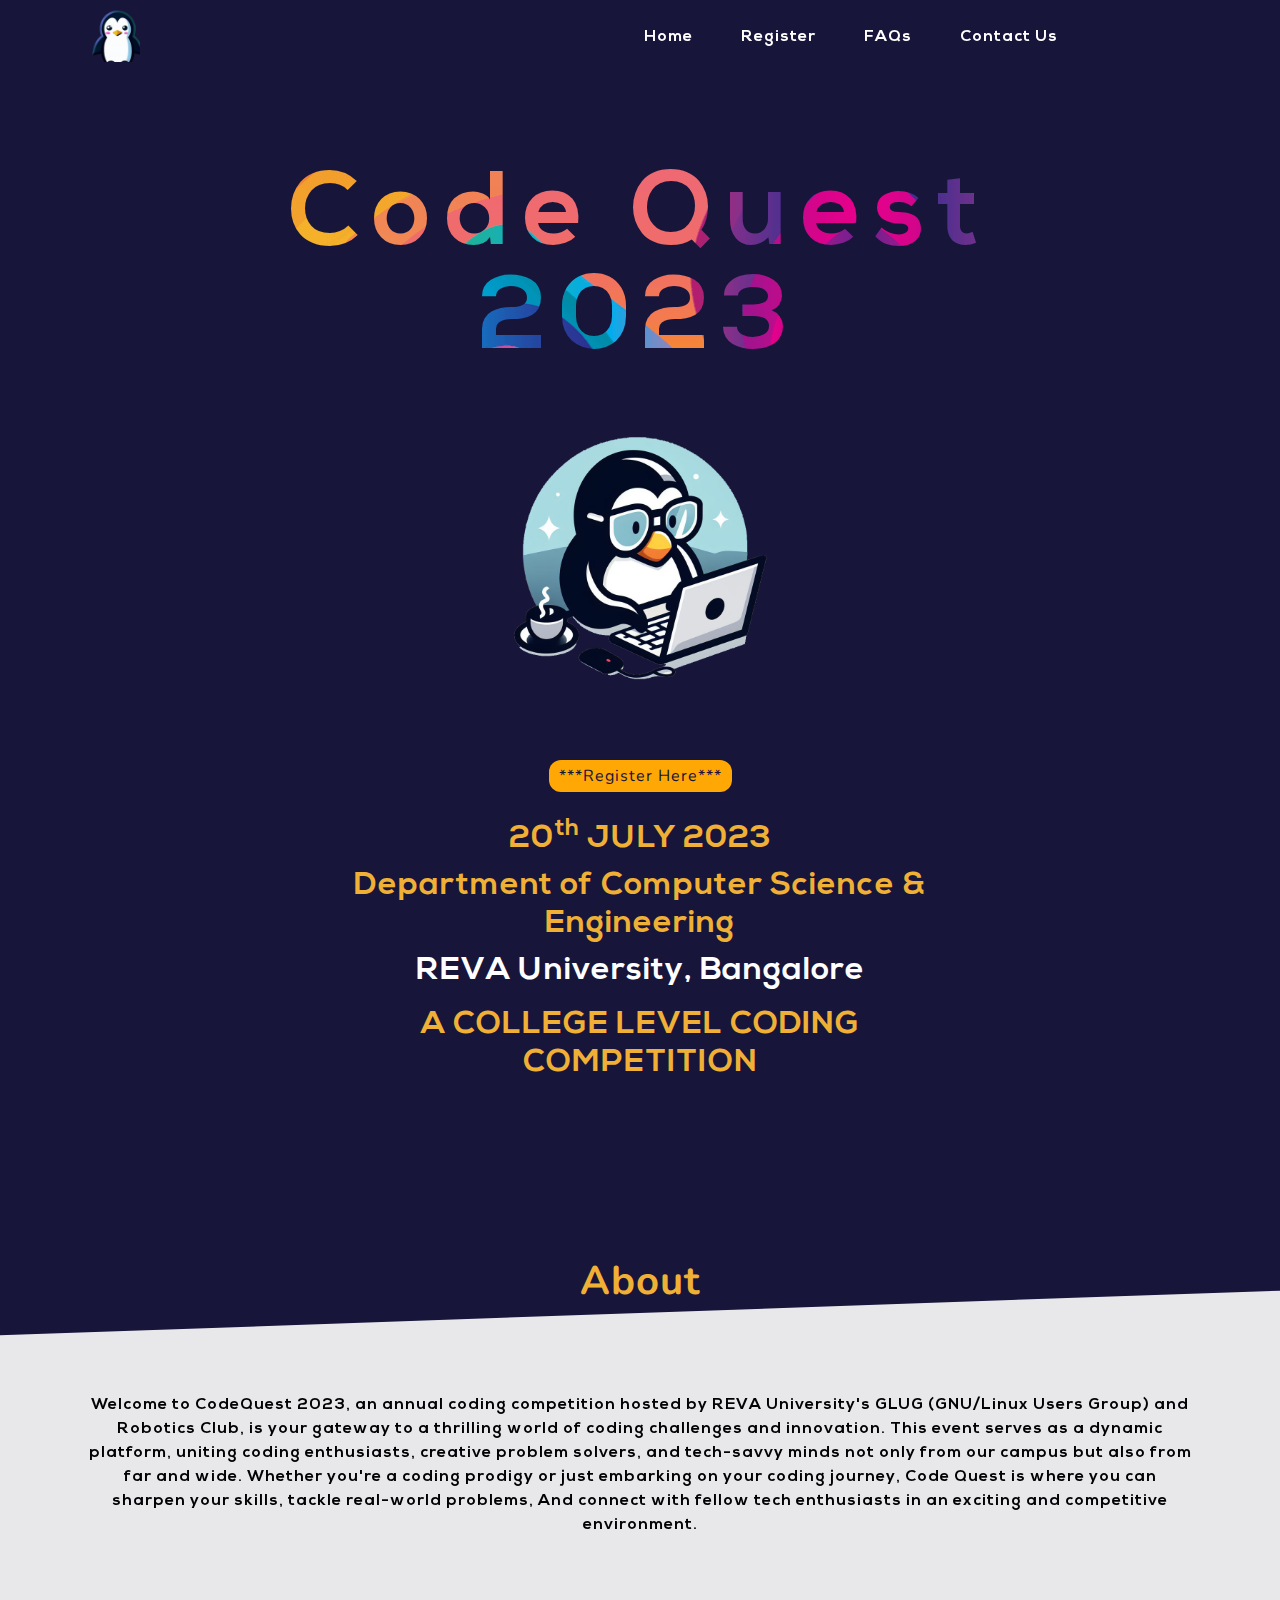
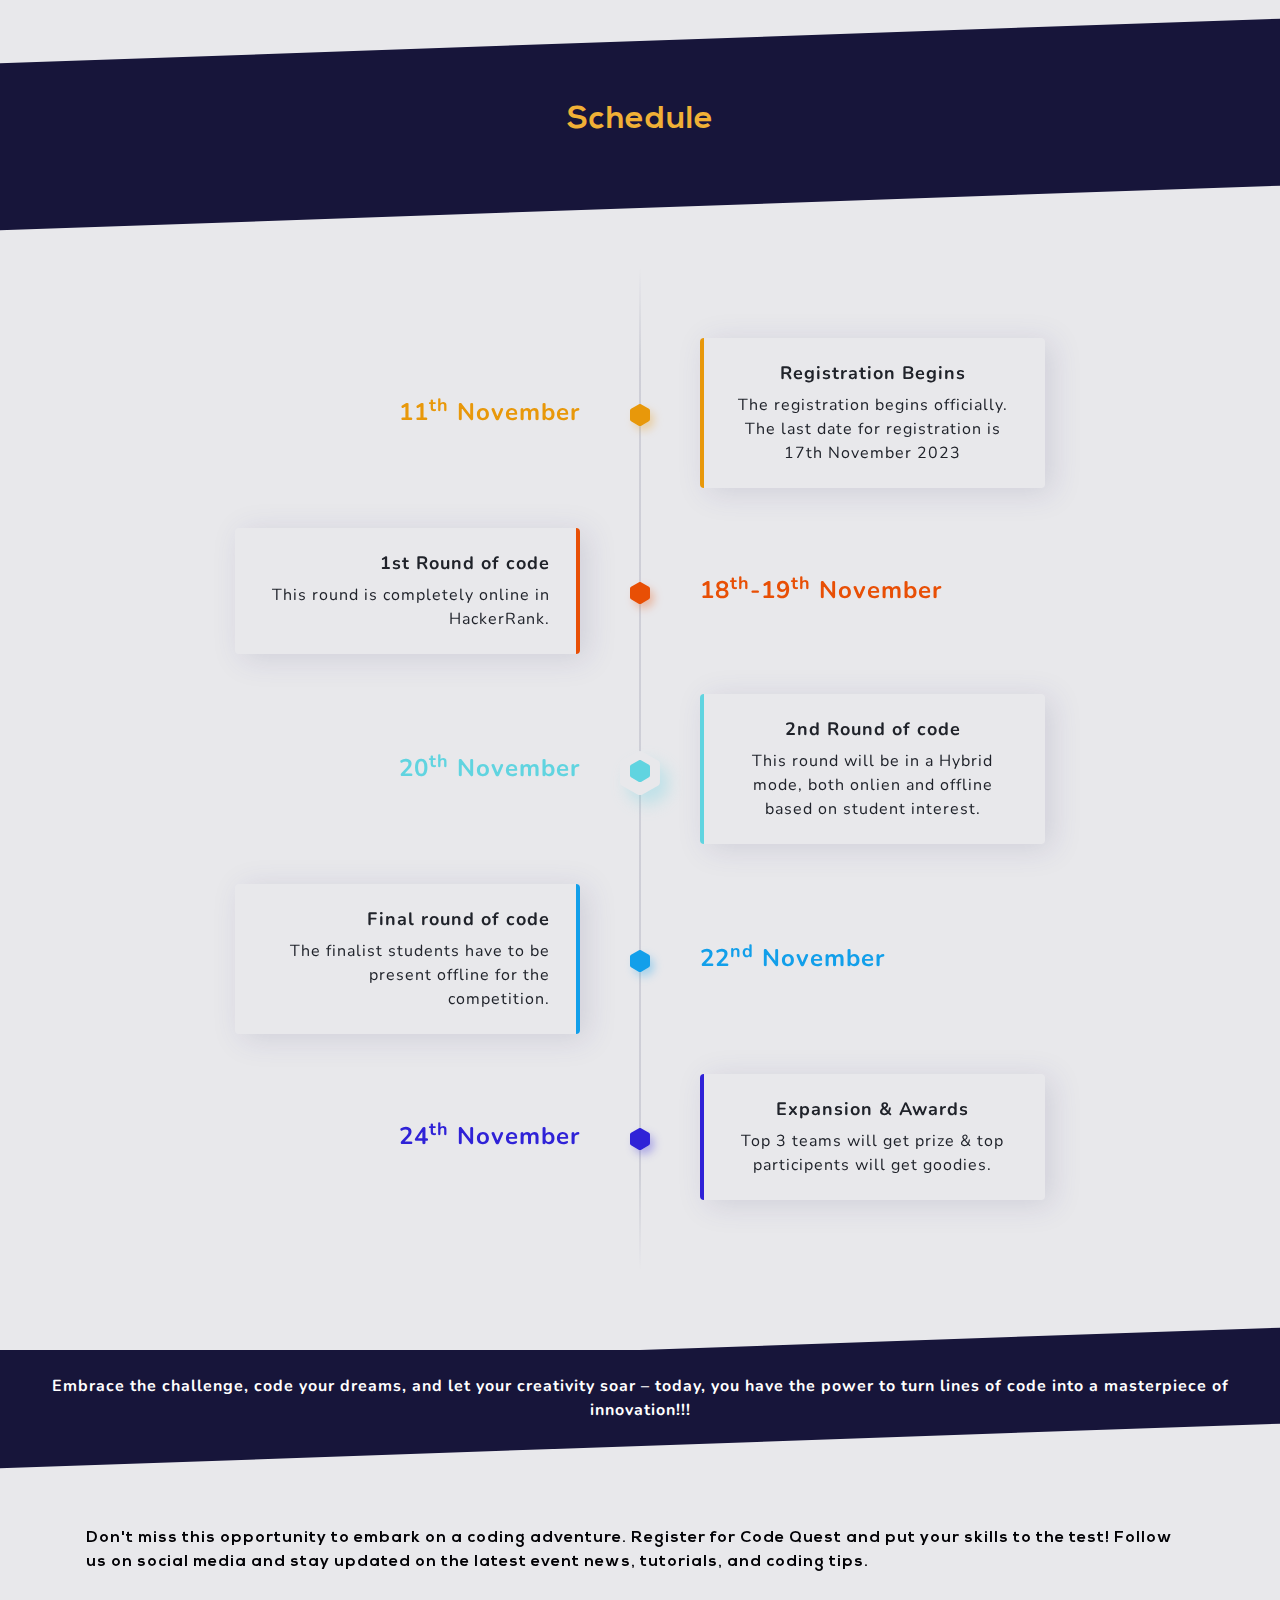
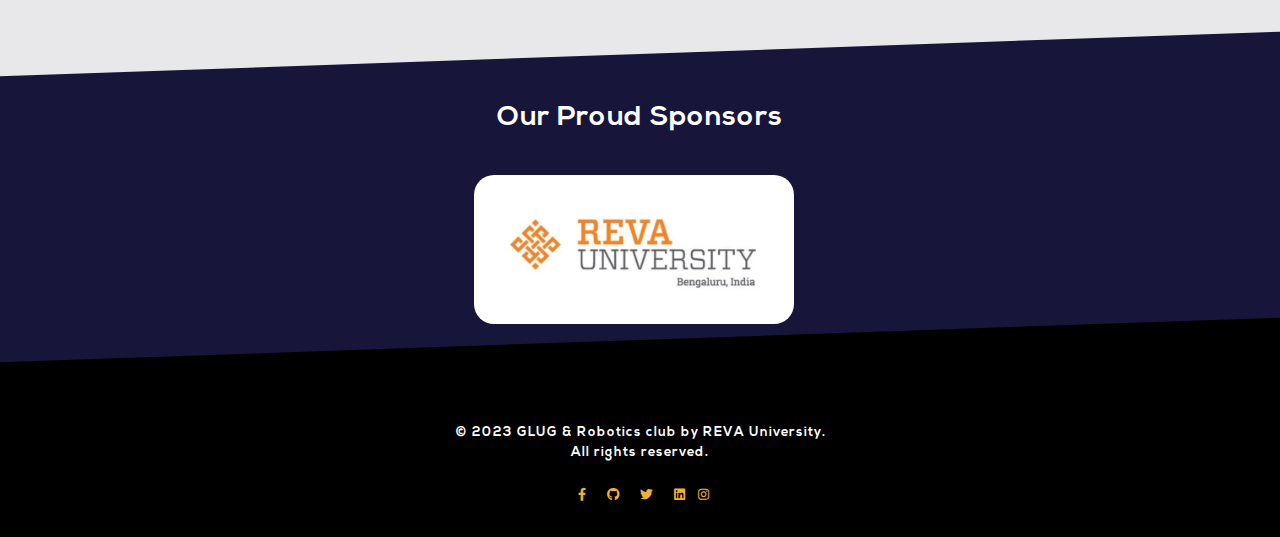
<file: index.html>
<!DOCTYPE html>
<html lang="en">

<head>

	<meta charset="utf-8">
	<meta name="viewport"
		content="width=device-width, initial-scale=1, shrink-to-fit=no, minimum-scale=1.0, maximum-scale=1.0, user-scalable=no">
	<meta name="title" content="CodeQuest 2023">
	<meta name="description" content="CodeQuest | 1st JULY">
	<meta name="author" content="CodeQuest">
	<meta name="keywords" content="CodeQuest 2023">
	<title>CodeQuest 2023</title>


	<link href="vendor/bootstrap/css/bootstrap.min.css" rel="stylesheet">


	<link href="vendor/fontawesome-free/css/all.min.css" rel="stylesheet">
	<link href="https://fonts.googleapis.com/css?family=Varela+Round" rel="stylesheet">
	<link
		href="https://fonts.googleapis.com/css?family=Nunito:200,200i,300,300i,400,400i,600,600i,700,700i,800,800i,900,900i"
		rel="stylesheet">


	<link href="css/grayscale.min.css" rel="stylesheet">
	<link href="css/custom.css" rel="stylesheet">

	<link rel="shortcut icon" type="image/x-icon" href="images/logo_gar.png">

</head>



<div id="page-top">

	<nav class="navbar navbar-expand-lg navbar-light fixed-top" id="mainNav">
		<div id="navbar-container" class="container">
			<div id="navbar-top-menu">
				<div class="d-flex align-items-center justify-content-between">
					<a class="navbar-brand js-scroll-trigger" href="index.html">
						<div class="title-icon"></div>
					</a>
					<button class="navbar-toggler nexa" type="button" data-toggle="collapse"
						data-target="#navbarResponsive" aria-controls="navbarResponsive" aria-expanded="false"
						aria-label="Toggle navigation">
						Menu
						<i class="fas fa-bars"></i>
					</button>
				</div>
			</div>
			<div class="collapse navbar-collapse" id="navbarResponsive">
				<ul id="navbar-buttons" class="navbar-nav ml-auto">
					<li class="nav-item">
						<a class="nav-link js-scroll-trigger nexa" href="index.html">Home</a>
					</li>
					<li class="nav-item">
						<a class="nav-link js-scroll-trigger nexa" href="https://forms.gle/JiSA5E4W91v8ZMaUA"
							target="_blank">Register</a>
					</li>
					<li class="nav-item">
						<a class="nav-link js-scroll-trigger nexa" href="faqs.html">FAQs</a>
					</li>
					<!-- <li class="nav-item">
							<a class="nav-link js-scroll-trigger nexa" href="sponsors.html">Sponsors</a> -->

					<li class="nav-item" id="team">
						<a class="nav-link js-scroll-trigger nexa" href="contactus.html">Contact Us</a>
					</li>
				</ul>
			</div>
		</div>
	</nav>



	<div class="masthead" style="padding: 13%;">
		<div class="container d-flex h-100 align-items-center">
			<div class="mx-auto text-center no-select">
				<h1 class="mx-auto my-0 title-text CodeQuest" style="font-weight:900;">Code Quest 2023</h1>
				<img src="images/hackkkk.png" class="logo">
				<br><br><a
					style="background-color: #ffa705;border-radius:12px;color:#17153a; padding:5px 10px 5px 10px;"
					href="https://docs.google.com/forms/d/e/1FAIpQLSc7HGETa_q6T6_udiBQa_JDyeSbpShJWelzjl7e36eo6ME26Q/viewform?fbzx=-8905598317906953645" target="_blank">***Register
					Here***</a><br><br>
				<h2 class="orange mx-auto mt-2 mb-1 sub-heading" style="width: 100%;">20<sup>th</sup> JULY 2023</h2>
				<h2 class="orange mx-auto mt-2 mb-1 sub-heading" style="width: 100%;">Department of Computer Science &
					Engineering</h2>
				<h2 class="white mx-auto mt-2 mb-3 sub-heading" style="width: 100%;">REVA University, Bangalore</h2>
				<div>
					<h2 href="" class="orange mx-auto sub-heading" style="z-index: 1; position: relative;">A COLLEGE
						LEVEL CODING COMPETITION</h2>
				</div>
			</div>
		</div>
	</div>


	<section class="text-center">

		<div>

			<h1 class="" style="color: rgb(240, 176, 54) !important; font-weight: bolder;">About</h1>

		</div>

		<section class="diagonal-section white-bg">

			<div class="mx-auto diagonal-section-content">
				<div class="container nexa">
					<p class="black bold">Welcome to CodeQuest 2023, an annual coding competition hosted by REVA
						University's GLUG (GNU/Linux Users Group) and Robotics Club, is your gateway to a thrilling
						world of coding
						challenges and innovation. This event serves as a dynamic platform, uniting coding enthusiasts,
						creative
						problem solvers, and tech-savvy minds not only from our campus but also from far and wide.
						Whether you're a
						coding prodigy or just embarking on your coding journey, Code Quest is where you can sharpen
						your skills,
						tackle real-world problems, And connect with fellow tech enthusiasts in an exciting and
						competitive
						environment.
						<br><br>
					</p>
				</div>
			</div>

		</section>
		<section>
			<h1 class="sub-heading diagonal-text orange sub-heading-title" style="padding: 60px;">Schedule</h1>
		</section>
		<section class="diagonal-section white-bg">
			<div class="mx-auto diagonal-section-content" style="padding-top: 10px;">
				<div class="schedule">
					<div class="finbyz-timeline" style="padding-left: 10%; padding-right: 10%;">
						<div class="container  wgl-row-animation">
							<div class="row">
							</div>
						</div>
					</div>
					<div class="wpb_column vc_column_container vc_col-sm-12">
						<div class="vc_column-inner ">
							<div class="wpb_wrapper">
								<div class="seofy_module_spacing">
									<div class="spacing_size spacing_size-initial" style="height:30px;"></div>
								</div>
								<div class="seofy_module_time_line_vertical appear_anim">
									<div id="time_line_5cf90ca818f641" class="time_line-item  item_show">
										<div class="time_line-date_wrap">
											<div class="seofy_hexagon"><svg style=" fill: #ffa705;"
													xmlns="http://www.w3.org/2000/svg" viewBox="0 0 177.4 197.4">
													<path
														d="M0,58.4v79.9c0,6.5,3.5,12.6,9.2,15.8l70.5,40.2c5.6,3.2,12.4,3.2,18,0l70.5-40.2c5.7-3.2,9.2-9.3,9.2-15.8V58.4 c0-6.5-3.5-12.6-9.2-15.8L97.7,2.4c-5.6-3.2-12.4-3.2-18,0L9.2,42.5C3.5,45.8,0,51.8,0,58.4z">
													</path>
												</svg></div>
											<div class="seofy_hexagon"><svg
													style="filter: drop-shadow(4px 5px 4px rgba(255,167,5,0.3)); fill: #ffa705;"
													xmlns="http://www.w3.org/2000/svg" viewBox="0 0 177.4 197.4">
													<path
														d="M0,58.4v79.9c0,6.5,3.5,12.6,9.2,15.8l70.5,40.2c5.6,3.2,12.4,3.2,18,0l70.5-40.2c5.7-3.2,9.2-9.3,9.2-15.8V58.4 c0-6.5-3.5-12.6-9.2-15.8L97.7,2.4c-5.6-3.2-12.4-3.2-18,0L9.2,42.5C3.5,45.8,0,51.8,0,58.4z">
													</path>
												</svg></div>
											<h4 class="time_line-date">11<sup>th</sup> November</h4>
										</div>
										<div class="time_line-content">
											<h5 class="time_line-title">Registration Begins</h5>
											<div class="time_line-descr">The registration begins officially. The last
												date for registration is 17th November 2023</div>
										</div>
									</div>
									<div id="time_line_5cf90ca818fa82" class="time_line-item  item_show">
										<div class="time_line-date_wrap">
											<div class="seofy_hexagon"><svg style=" fill: #ff5600;"
													xmlns="http://www.w3.org/2000/svg" viewBox="0 0 177.4 197.4">
													<path
														d="M0,58.4v79.9c0,6.5,3.5,12.6,9.2,15.8l70.5,40.2c5.6,3.2,12.4,3.2,18,0l70.5-40.2c5.7-3.2,9.2-9.3,9.2-15.8V58.4 c0-6.5-3.5-12.6-9.2-15.8L97.7,2.4c-5.6-3.2-12.4-3.2-18,0L9.2,42.5C3.5,45.8,0,51.8,0,58.4z">
													</path>
												</svg></div>
											<div class="seofy_hexagon"><svg
													style="filter: drop-shadow(4px 5px 4px rgba(255,86,0,0.3)); fill: #ff5600;"
													xmlns="http://www.w3.org/2000/svg" viewBox="0 0 177.4 197.4">
													<path
														d="M0,58.4v79.9c0,6.5,3.5,12.6,9.2,15.8l70.5,40.2c5.6,3.2,12.4,3.2,18,0l70.5-40.2c5.7-3.2,9.2-9.3,9.2-15.8V58.4 c0-6.5-3.5-12.6-9.2-15.8L97.7,2.4c-5.6-3.2-12.4-3.2-18,0L9.2,42.5C3.5,45.8,0,51.8,0,58.4z">
													</path>
												</svg></div>
											<h4 class="time_line-date">18<sup>th</sup>-19<sup>th</sup> November</h4>
										</div>
										<div class="time_line-content">
											<h5 class="time_line-title">1st Round of code</h5>
											<div class="time_line-descr">This round is completely online in HackerRank.
											</div>
										</div>
									</div>
									<div id="time_line_5cf90ca818fc83" class="time_line-item item_active item_show">
										<div class="time_line-date_wrap">
											<div class="seofy_hexagon"><svg style=" fill: #69e9f2;"
													xmlns="http://www.w3.org/2000/svg" viewBox="0 0 177.4 197.4">
													<path
														d="M0,58.4v79.9c0,6.5,3.5,12.6,9.2,15.8l70.5,40.2c5.6,3.2,12.4,3.2,18,0l70.5-40.2c5.7-3.2,9.2-9.3,9.2-15.8V58.4 c0-6.5-3.5-12.6-9.2-15.8L97.7,2.4c-5.6-3.2-12.4-3.2-18,0L9.2,42.5C3.5,45.8,0,51.8,0,58.4z">
													</path>
												</svg></div>
											<div class="seofy_hexagon"><svg
													style="filter: drop-shadow(4px 5px 4px rgba(105,233,242,0.3)); fill: #69e9f2;"
													xmlns="http://www.w3.org/2000/svg" viewBox="0 0 177.4 197.4">
													<path
														d="M0,58.4v79.9c0,6.5,3.5,12.6,9.2,15.8l70.5,40.2c5.6,3.2,12.4,3.2,18,0l70.5-40.2c5.7-3.2,9.2-9.3,9.2-15.8V58.4 c0-6.5-3.5-12.6-9.2-15.8L97.7,2.4c-5.6-3.2-12.4-3.2-18,0L9.2,42.5C3.5,45.8,0,51.8,0,58.4z">
													</path>
												</svg></div>
											<h4 class="time_line-date">20<sup>th</sup> November</h4>
										</div>
										<div class="time_line-content">
											<h5 class="time_line-title">2nd Round of code</h5>
											<div class="time_line-descr">This round will be in a Hybrid mode, both
												onlien and offline based on student interest.</div>
										</div>
									</div>
									<div id="time_line_5cf90ca818fe44" class="time_line-item  item_show">
										<div class="time_line-date_wrap">
											<div class="seofy_hexagon"><svg style=" fill: #12affe;"
													xmlns="http://www.w3.org/2000/svg" viewBox="0 0 177.4 197.4">
													<path
														d="M0,58.4v79.9c0,6.5,3.5,12.6,9.2,15.8l70.5,40.2c5.6,3.2,12.4,3.2,18,0l70.5-40.2c5.7-3.2,9.2-9.3,9.2-15.8V58.4 c0-6.5-3.5-12.6-9.2-15.8L97.7,2.4c-5.6-3.2-12.4-3.2-18,0L9.2,42.5C3.5,45.8,0,51.8,0,58.4z">
													</path>
												</svg></div>
											<div class="seofy_hexagon"><svg
													style="filter: drop-shadow(4px 5px 4px rgba(18,175,254,0.3)); fill: #12affe;"
													xmlns="http://www.w3.org/2000/svg" viewBox="0 0 177.4 197.4">
													<path
														d="M0,58.4v79.9c0,6.5,3.5,12.6,9.2,15.8l70.5,40.2c5.6,3.2,12.4,3.2,18,0l70.5-40.2c5.7-3.2,9.2-9.3,9.2-15.8V58.4 c0-6.5-3.5-12.6-9.2-15.8L97.7,2.4c-5.6-3.2-12.4-3.2-18,0L9.2,42.5C3.5,45.8,0,51.8,0,58.4z">
													</path>
												</svg></div>
											<h4 class="time_line-date">22<sup>nd</sup> November</h4>
										</div>
										<div class="time_line-content">
											<h5 class="time_line-title">Final round of code</h5>
											<div class="time_line-descr">The finalist students have to be present
												offline for the competition.</div>
										</div>
									</div>
									<div id="time_line_5cf90ca818ffe5" class="time_line-item  item_show">
										<div class="time_line-date_wrap">
											<div class="seofy_hexagon"><svg style=" fill: #3224e9;"
													xmlns="http://www.w3.org/2000/svg" viewBox="0 0 177.4 197.4">
													<path
														d="M0,58.4v79.9c0,6.5,3.5,12.6,9.2,15.8l70.5,40.2c5.6,3.2,12.4,3.2,18,0l70.5-40.2c5.7-3.2,9.2-9.3,9.2-15.8V58.4 c0-6.5-3.5-12.6-9.2-15.8L97.7,2.4c-5.6-3.2-12.4-3.2-18,0L9.2,42.5C3.5,45.8,0,51.8,0,58.4z">
													</path>
												</svg></div>
											<div class="seofy_hexagon"><svg
													style="filter: drop-shadow(4px 5px 4px rgba(50,36,233,0.3)); fill: #3224e9;"
													xmlns="http://www.w3.org/2000/svg" viewBox="0 0 177.4 197.4">
													<path
														d="M0,58.4v79.9c0,6.5,3.5,12.6,9.2,15.8l70.5,40.2c5.6,3.2,12.4,3.2,18,0l70.5-40.2c5.7-3.2,9.2-9.3,9.2-15.8V58.4 c0-6.5-3.5-12.6-9.2-15.8L97.7,2.4c-5.6-3.2-12.4-3.2-18,0L9.2,42.5C3.5,45.8,0,51.8,0,58.4z">
													</path>
												</svg></div>
											<h4 class="time_line-date">24<sup>th</sup> November</h4>
										</div>
										<div class="time_line-content">
											<h5 class="time_line-title">Expansion &amp; Awards</h5>
											<div class="time_line-descr">Top 3 teams will get prize &amp; top
												participents will get goodies.</div>
										</div>
									</div>
								</div>
							</div>
						</div>
					</div>

				</div>
			</div>
</div>
</div>

<br>
<center <p style="font-weight: bold; color:#fff;">Embrace the challenge, code your dreams, and let your creativity soar
	– today, you have the power to turn lines of code into a masterpiece of innovation!!!</p><br></center>
</div>
</section>


<section class="diagonal-section white-bg">

	<div class="mx-auto diagonal-section-content">
		<div class="container nexa">
			<p class="black bold">Don't miss this opportunity to embark on a coding adventure. Register for Code Quest
				and put
				your skills to the test! Follow us on social media and stay updated on the latest event news, tutorials,
				and
				coding tips.</p>
		</div>
	</div>

</section>
<br>
<br>
<center>
	<h3 class="sponsor-tier nexa">Our Proud Sponsors</h2>
</center>

<div class="REVA">
	<a href="https://devfolio.co/"><img class="sponsors-img" alt="DEVFOLIO-LOGO" src="img/reva.png"
			style="border-radius: 20px; margin-left: 37%; width: 25%;" /></a>


</div>


<section class="diagonal-section black-bg" style="height: 4em; opacity: 1;"></section>

<section class="footer-section black-bg">

	<div style="padding-top: 0">
		<div class="small text-center white">
			<div class="social d-flex justify-content-center"></div>
			<div class="white mb-4 nexa"><br>
				&copy; 2023 GLUG & Robotics club by REVA University.<br> All rights reserved.
			</div>
			<a href="https://www.facebook.com/profile.php?id=61552210734091&mibextid=2JQ9oc" class="mx-2 orange-hover">
				<i class="fab fa-facebook-f"></i>
			</a>
			<a href="https://github.com/Glug-and-Robotics-Club" class="mx-2 orange-hover">
				<i class="fab fa-github"></i>
			</a>
			<a href="https://twitter.com/club_glug44968" class="mx-2 orange-hover">
				<i class="fab fa-twitter"></i>
			</a>
			<a href="https://www.linkedin.com/in/glug-and-robotics-club-reva-university-786776294?utm_source=share&utm_campaign=share_via&utm_content=profile&utm_medium=android_app"
				class="mx-2 orange-hover">
				<i class="fab fa-linkedin"></i>
			</a>
			<a href="https://instagram.com/glugandroboticsclub_ru?igshid=OGQ5ZDc2ODk2ZA==" class=" orange-hover">
				<i class="fab fa-instagram"></i>
			</a>
		</div>
	</div>

</section>

</section>

<!-- Bootstrap core JavaScript -->
<script src="vendor/jquery/jquery.min.js"></script>
<script src="vendor/bootstrap/js/bootstrap.bundle.min.js"></script>

<!-- Plugin JavaScript -->
<script src="vendor/jquery-easing/jquery.easing.min.js"></script>

<!-- Custom scripts for this template -->
<script src="js/grayscale.js"></script>

<!-- Custom javascript -->
<script src="js/custom.js"></script>

<!-- Particle library
		<script src="particles/particles.js"></script>
		<script src="particles/app.js"></script> -->
</body>

</html>
</file>
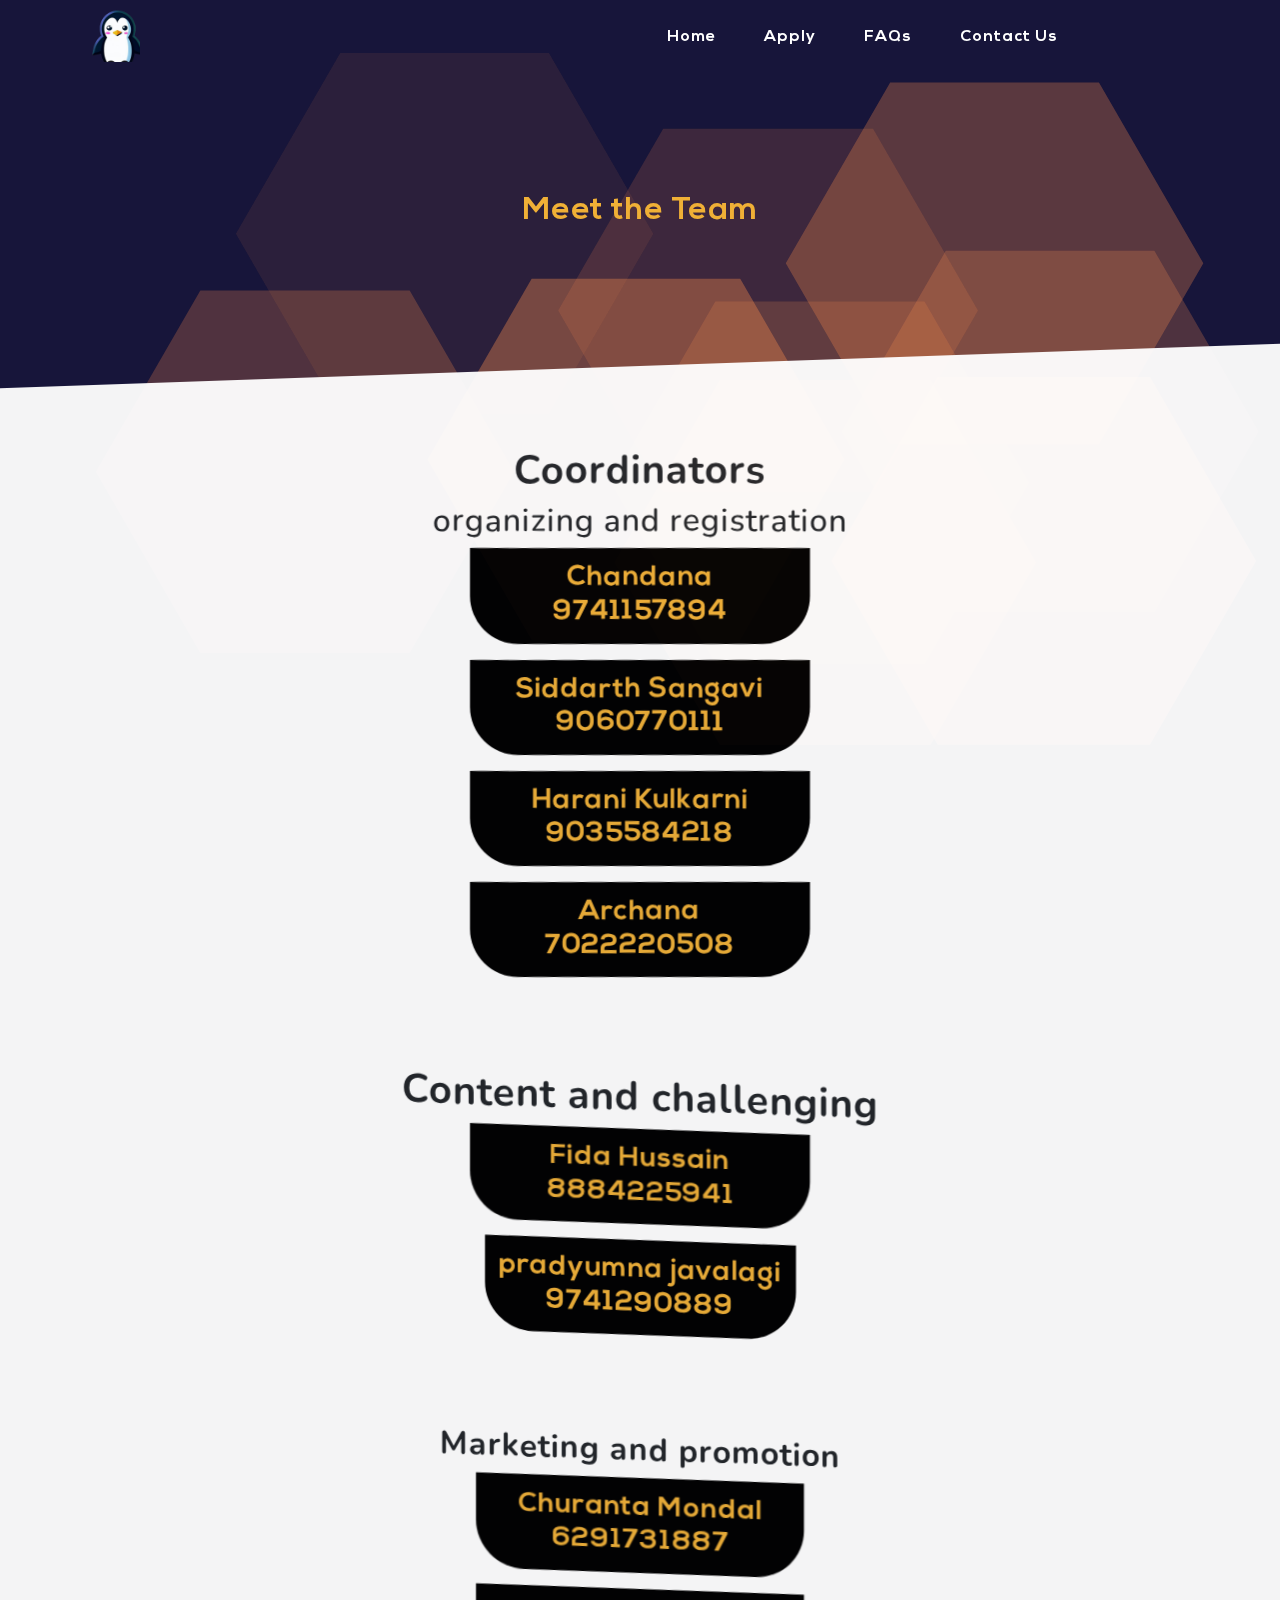
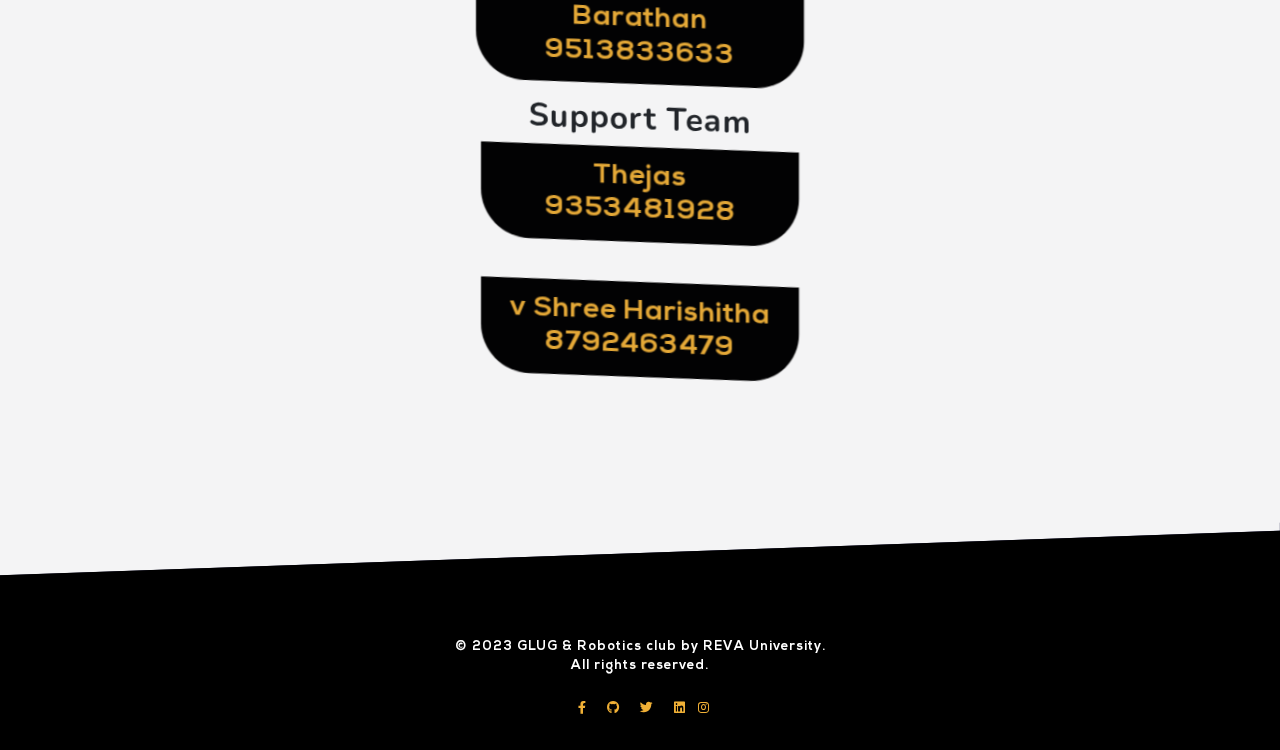
<file: contactus.html>
<!DOCTYPE html>
<html lang="en">

	<head>

		<meta charset="utf-8">
		<meta name="viewport" content="width=device-width, initial-scale=1, shrink-to-fit=no, minimum-scale=1.0, maximum-scale=1.0, user-scalable=no">
		<meta name="description" content="">
		<meta name="author" content="">

		<title>INFOTHON 2023</title>

		
		<link href="vendor/bootstrap/css/bootstrap.min.css" rel="stylesheet">

		
		<link href="vendor/fontawesome-free/css/all.min.css" rel="stylesheet">
		<link href="https://fonts.googleapis.com/css?family=Varela+Round" rel="stylesheet">
		<link href="https://fonts.googleapis.com/css?family=Nunito:200,200i,300,300i,400,400i,600,600i,700,700i,800,800i,900,900i" rel="stylesheet">

		
		<link href="css/grayscale.min.css" rel="stylesheet">
		<link href="css/custom.css" rel="stylesheet">
		
		<link rel="shortcut icon" type="image/x-icon" href="images/hackkkk.png">

	</head>

	
	<body id="page-top">

		<nav class="navbar navbar-expand-lg navbar-light fixed-top" id="mainNav">
			<div id="navbar-container" class="container">
				<div id="navbar-top-menu">
					<div class="d-flex align-items-center justify-content-between">
						<a class="navbar-brand js-scroll-trigger" href="index.html">
							<div class="title-icon"></div>
						</a>
						<button class="navbar-toggler nexa" type="button" data-toggle="collapse" data-target="#navbarResponsive" aria-controls="navbarResponsive" aria-expanded="false" aria-label="Toggle navigation">
							Menu
							<i class="fas fa-bars"></i>
						</button>
					</div>
				</div>
				<div class="collapse navbar-collapse" id="navbarResponsive">
					<ul id="navbar-buttons" class="navbar-nav ml-auto">
						<li class="nav-item">
							<a class="nav-link js-scroll-trigger nexa" href="index.html">Home</a>
						</li>
						<li class="nav-item">
							<a class="nav-link js-scroll-trigger nexa" href="http://infothon2023.devfolio.co">Apply</a>
						</li>
						<li class="nav-item">
							<a class="nav-link js-scroll-trigger nexa" href="faqs.html">FAQs</a>
						</li>
						<!-- <li class="nav-item">
							<a class="nav-link js-scroll-trigger nexa" href="sponsors.html">Sponsors</a>
						</li> -->
						
						<li class="nav-item" id="team">
							<a class="nav-link js-scroll-trigger nexa" href="contactus.html">Contact Us</a>
						</li>
					</ul>
				</div>
			</div>
		</nav>
	
		<div id="particles-js"></div>
		
		<section class="text-center">
	
			<section>
			
			  <h1 class="sub-heading diagonal-text orange" style="padding: 6em 0 4em 0;">Meet the Team</h1>
			  
			</section>
		
			<section class="diagonal-section white-bg" style="opacity: 0.95!important;">
			
			
				<div class="mx-auto diagonal-section-content">
					<div class="container" id="center">
						<h1><b>Coordinators</b></h1>

						<h2>organizing and registration</h2>
							<div class="col-xl-4">
								<div class="team-card">
									
									<div class="team-textbox">
										<h3 class="team-name nexa orange">Chandana <br>9741157894</h3>										
									</div>
								</div>
							</div>
							<div class="col-xl-4">
								<div class="team-card">
									<div class="team-textbox">
										<h3 class="team-name nexa orange">Siddarth Sangavi <br>9060770111</h3>										
										</div>
									</div>
								</div>
							
							<div class="col-xl-4">
								<div class="team-card">									
									<div class="team-textbox">
										<h3 class="team-name nexa orange"> Harani Kulkarni <br>9035584218</h3>										
									</div>
								</div>
							</div>
		
						
							<div class="col-xl-4">
								<div class="team-card">
									
									<div class="team-textbox">
										<h3 class="team-name nexa orange">Archana <br>7022220508</h3>
										
									</div>
								</div>
							</div>
							
					
</div>
				<div class="mx-auto diagonal-section-content">
					<div class="container" id="center">
						<h1><b>Content and challenging</b></h1>
							<div class="col-xl-4">
								<div class="team-card">
									
									<div class="team-textbox">
										<h3 class="team-name nexa orange">Fida Hussain  <br>8884225941 </br></h3>										
									</div>
								</div>
							</div>
							<div class="">
								<div class="team-card">
									<div class="team-textbox">
										<h3 class="team-name nexa orange" id="principal">pradyumna javalagi  <br>9741290889</br>										
										</div>
									</div>
								</div>
								<br>
								<br>
								<br>
								<br>
								
									<div class="container" id="center">
										<h2><b>Marketing and promotion</b></h2>
											<div class="col-xl-4">
												<div class="team-card">
													
													<div class="team-textbox">
														<h3 class="team-name nexa orange">Churanta Mondal 6291731887
														</h3>										
													</div>
												</div>
											</div>
											<div class="col-xl-4">
												<div class="team-card">
													<div class="team-textbox">
														<h3 class="team-name nexa orange">Barathan <br> 9513833633</h3>										
														</div>
													</div>
												</div>
												<div class="container" id="center">
													<h2><b>Support Team</b></h2>
													<div class="col-xl-4">
														<div class="team-card">
															<div class="team-textbox">
																<h3 class="team-name nexa orange"> Thejas <br> 9353481928</h3>										
																</div>
															</div>
														</div>
														<br>
														<div class="col-xl-4">
															<div class="team-card">
																<div class="team-textbox">
																	<h3 class="team-name nexa orange">v Shree Harishitha <br> 8792463479</h3>										
																	</div>
																</div>
															</div>	
					
				
			</section>
		
			<section class="diagonal-section black-bg" style="height: 4em; opacity: 1;"></section>
		
			<section class="footer-section black-bg">
			
				<div style="padding-top: 0">
					<div class="small text-center white">
						<div class="social d-flex justify-content-center"></div>
						<div class="white mb-4 nexa"><br>
							 &copy; 2023 GLUG & Robotics club by REVA University.<br> All rights reserved.
							</div>
							<a href="https://www.facebook.com/profile.php?id=61552210734091&mibextid=2JQ9oc" class="mx-2 orange-hover">
								<i class="fab fa-facebook-f"></i>
							  </a>
							  <a href="https://github.com/Glug-and-Robotics-Club" class="mx-2 orange-hover">
								<i class="fab fa-github"></i>
							  </a>
							  <a href="https://twitter.com/club_glug44968" class="mx-2 orange-hover">
								<i class="fab fa-twitter"></i>
							  </a>
							  <a href="https://www.linkedin.com/in/glug-and-robotics-club-reva-university-786776294?utm_source=share&utm_campaign=share_via&utm_content=profile&utm_medium=android_app" class="mx-2 orange-hover">
								<i class="fab fa-linkedin"></i>
							  </a>
							  <a href="https://instagram.com/glugandroboticsclub_ru?igshid=OGQ5ZDc2ODk2ZA==" class=" orange-hover">
											<i class="fab fa-instagram"></i>
										</a>
					</div>
				</div>
				
			</section>
		
		</section>

		<!-- Bootstrap core JavaScript -->
		<script src="vendor/jquery/jquery.min.js"></script>
		<script src="vendor/bootstrap/js/bootstrap.bundle.min.js"></script>

		<!-- Plugin JavaScript -->
		<script src="vendor/jquery-easing/jquery.easing.min.js"></script>

		<!-- Custom scripts for this template -->
		<script src="js/grayscale.js"></script>

		<!-- Custom javascript -->
		<script src="js/custom.js"></script>

		<!-- Particle library -->
		<script src="particles/particles.js"></script>
		<script src="particles/app.js"></script>

	</body>

</html>
</file>
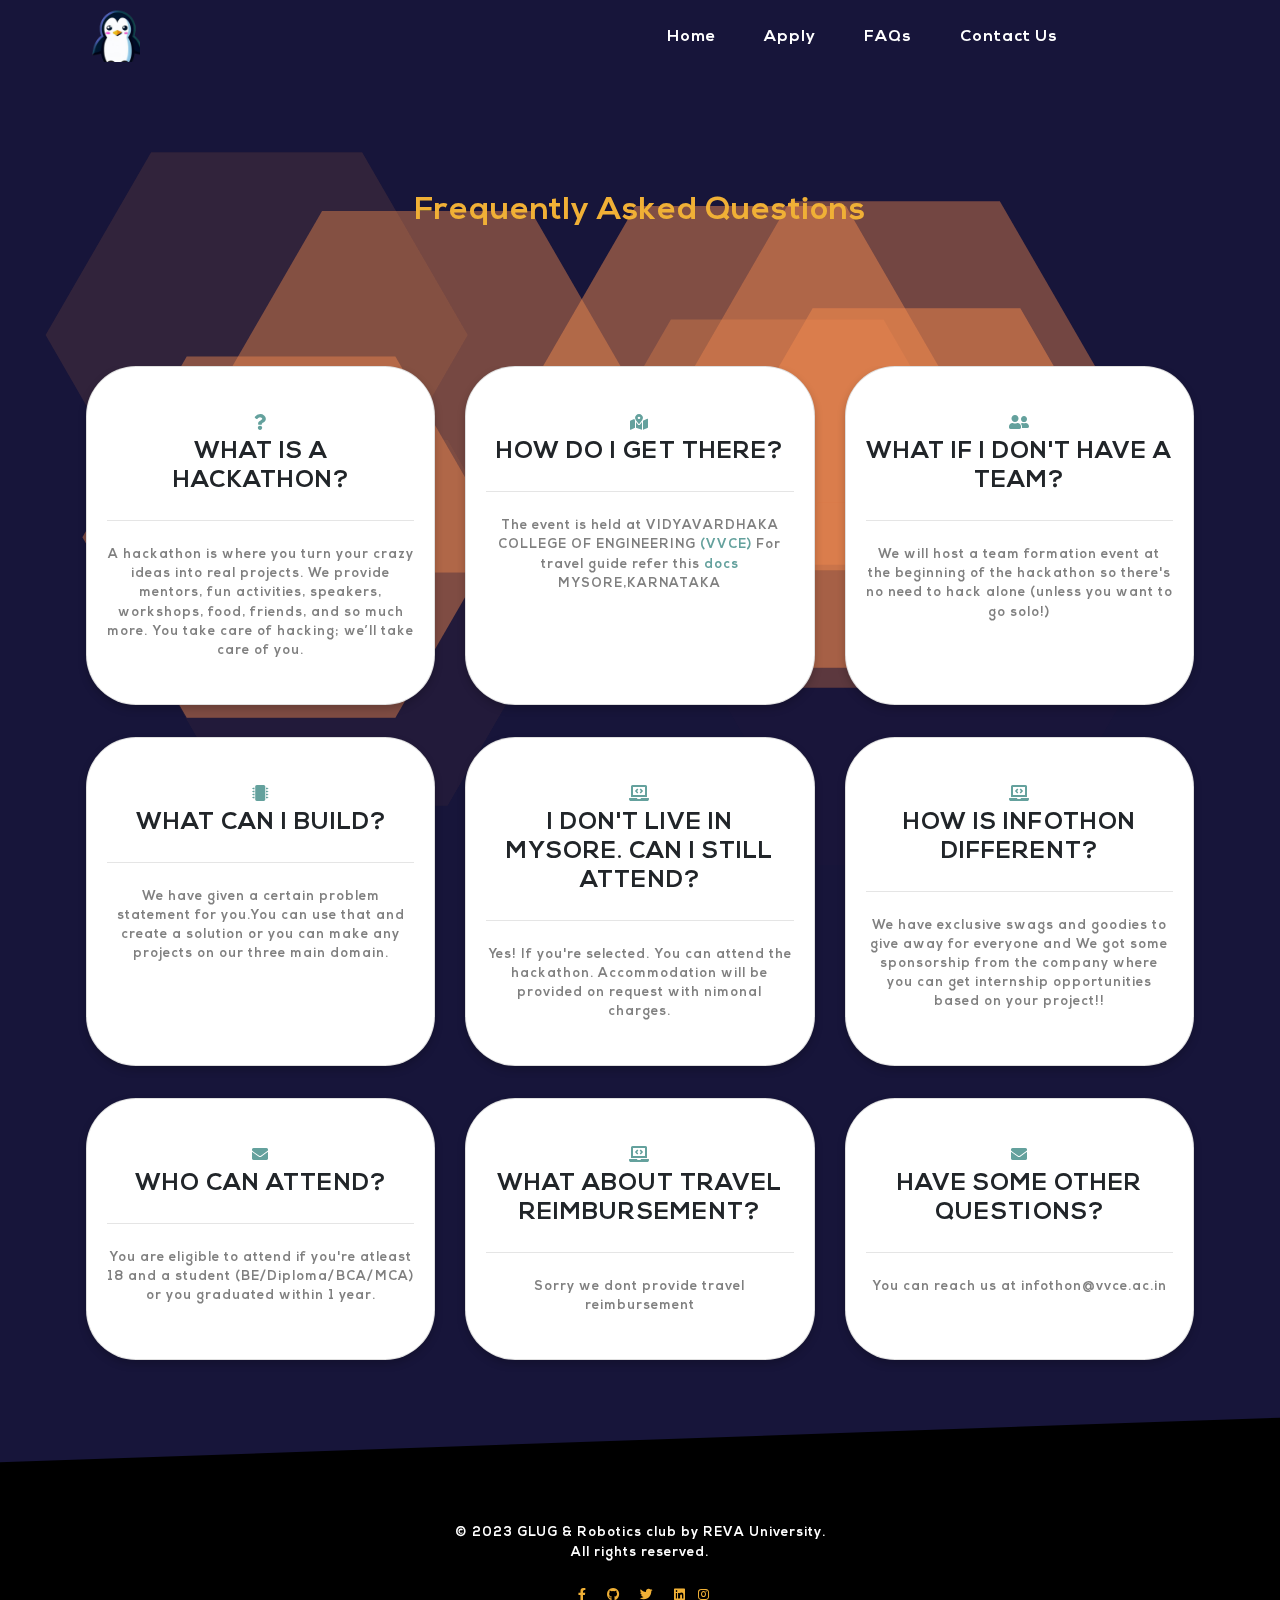
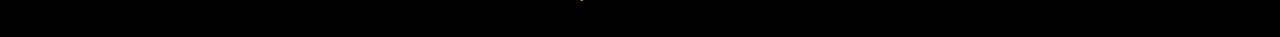
<file: faqs.html>
<!DOCTYPE html>
<html lang="en">

	<head>

		<meta charset="utf-8">
		<meta name="viewport" content="width=device-width, initial-scale=1, shrink-to-fit=no, minimum-scale=1.0, maximum-scale=1.0, user-scalable=no">
		<title>INFOTHON 2023</title>
	
		<!-- Bootstrap core CSS -->
		<link href="vendor/bootstrap/css/bootstrap.min.css" rel="stylesheet">

		<!-- Custom fonts for this template -->
		<link href="vendor/fontawesome-free/css/all.min.css" rel="stylesheet">
		<link href="https://fonts.googleapis.com/css?family=Varela+Round" rel="stylesheet">
		<link href="https://fonts.googleapis.com/css?family=Nunito:200,200i,300,300i,400,400i,600,600i,700,700i,800,800i,900,900i" rel="stylesheet">

		<!-- Custom styles for this template -->
		<link href="css/grayscale.min.css" rel="stylesheet">
		<link href="css/custom.css" rel="stylesheet">
		<!-- Favicon for CreatED 2020 -->
		<link rel="shortcut icon" type="image/x-icon" href="img/favicon_io/favicon.ico">

	</head>

	
	<body id="page-top">

		<nav class="navbar navbar-expand-lg navbar-light fixed-top" id="mainNav">
			<div id="navbar-container" class="container">
				<div id="navbar-top-menu">
					<div class="d-flex align-items-center justify-content-between">
						<a class="navbar-brand js-scroll-trigger" href="index.html">
							<div class="title-icon"></div>
						</a>
						<button class="navbar-toggler nexa" type="button" data-toggle="collapse" data-target="#navbarResponsive" aria-controls="navbarResponsive" aria-expanded="false" aria-label="Toggle navigation">
							Menu
							<i class="fas fa-bars"></i>
						</button>
					</div>
				</div>
				<div class="collapse navbar-collapse" id="navbarResponsive">
					<ul id="navbar-buttons" class="navbar-nav ml-auto">
						<li class="nav-item">
							<a class="nav-link js-scroll-trigger nexa" href="index.html">Home</a>
						</li>
						<li class="nav-item">
							<a class="nav-link js-scroll-trigger nexa" href="http://infothon2023.devfolio.co" >Apply</a>
						</li>
						<li class="nav-item">
							<a class="nav-link js-scroll-trigger nexa" href="faqs.html">FAQs</a>
						</li>
						<!-- <li class="nav-item">
							<a class="nav-link js-scroll-trigger nexa" href="sponsors.html">Sponsors</a>
						</li> -->
					</li>
					
						<li class="nav-item" id="team">
							<a class="nav-link js-scroll-trigger nexa" href="contactus.html">Contact Us</a>
						</li>
					</ul>
				</div>
			</div>
		</nav>
		
		<div id="particles-js"></div>

		<section class="text-center">

			<section>
			
			  <h1 class="sub-heading diagonal-text orange" style="padding: 6em 0 4em 0;">Frequently Asked Questions</h1>
			  
			</section>
		
			<section class="container" style="padding-bottom: 3em;">
			
				<div class="row">
				
					<div class="col-md-4 mb-3 mb-md-0 faq-bubble">
						<div class="card py-4 h-100">
							<div class="card-body text-center">
								<i class="fas fa-question text-primary mb-2"></i>
								<h4 class="text-uppercase m-0 nexa">What is a hackathon?</h4>
								<hr class="my-4">
								<div class="small text-black-50 nexa">
									A hackathon is where you turn your crazy ideas into real projects. We provide mentors, fun activities, speakers, workshops, food, friends, and so much more. You take care of hacking; we’ll take care of you.
								</div>
							</div>
						</div>
					</div>

					<div class="col-md-4 mb-3 mb-md-0 faq-bubble">
						<div class="card py-4 h-100">
							<div class="card-body text-center">
								<i class="fas fa-map-marked-alt text-primary mb-2"></i>
								<h4 class="text-uppercase m-0 nexa">How do I get there?</h4>
								<hr class="my-4">
								<div class="small text-black-50 nexa">
									The event is held at VIDYAVARDHAKA COLLEGE OF ENGINEERING <a href="https://goo.gl/maps/xPCVU9gtpRbQqfvx8"> (VVCE) </a>For travel guide refer this <a href="https://docs.google.com/document/d/1qDiM2G70e05x8Bym3DD7agnt7S__ZYiC/edit?usp=sharing&ouid=111168180319021486544&rtpof=true&sd=true">docs</a> MYSORE,KARNATAKA </Abbr>
								</div>
							</div>
						</div>
					</div>

					<div class="col-md-4 mb-3 mb-md-0 faq-bubble">
						<div class="card py-4 h-100">
							<div class="card-body text-center">
								<i class="fas fa-user-friends text-primary mb-2"></i>
								<h4 class="text-uppercase m-0 nexa">What if I don't have a team?</h4>
								<hr class="my-4">
								<div class="small text-black-50 nexa">
									We will host a team formation event at the beginning of the hackathon so there's no need to hack alone (unless you want to go solo!)
								</div>
							</div>
						</div>
					</div>

					<div class="col-md-4 mb-3 mb-md-0 faq-bubble">
						<div class="card py-4 h-100">
							<div class="card-body text-center">
								<i class="fas fa-microchip text-primary mb-2"></i>
								<h4 class="text-uppercase m-0 nexa">What can I build?</h4>
								<hr class="my-4">
								<div class="small text-black-50 nexa">
									We have given a certain problem statement for you.You can use that and create a solution or you can make any projects on our three main domain.
								</div>
							</div>
						</div>
					</div>


					<div class="col-md-4 mb-3 mb-md-0 faq-bubble">
						<div class="card py-4 h-100">
							<div class="card-body text-center">
								<i class="fas fa-laptop-code text-primary mb-2"></i>
								<h4 class="text-uppercase m-0 nexa">I don't live in Mysore. Can I still attend?</h4>
								<hr class="my-4">
								<div class="small text-black-50 nexa">
									Yes! If you're selected. You can attend the hackathon. Accommodation will be provided on request with nimonal charges. 
								</div>
							</div>
						</div>
					</div>

					<div class="col-md-4 mb-3 mb-md-0 faq-bubble">
						<div class="card py-4 h-100">
							<div class="card-body text-center">
								<i class="fas fa-laptop-code text-primary mb-2"></i>
								<h4 class="text-uppercase m-0 nexa">How is Infothon different?</h4>
								<hr class="my-4">
								<div class="small text-black-50 nexa">
									We have exclusive swags and goodies to give away for everyone and We got some sponsorship from the company where you can get internship opportunities based on your project!!
								</div>
							</div>
						</div>
					</div>


					<div class="col-md-4 mb-3 mb-md-0 faq-bubble">
						<div class="card py-4 h-100">
							<div class="card-body text-center">
								<i class="fas fa-envelope text-primary mb-2"></i>
								<h4 class="text-uppercase m-0 nexa">Who can attend?</h4>
								<hr class="my-4">
								<div class="small text-black-50 nexa">
									You are eligible to attend if you're atleast 18 and a student (BE/Diploma/BCA/MCA) or you graduated within 1 year.
								</div>
							</div>
						</div>
					</div>


					<div class="col-md-4 mb-3 mb-md-0 faq-bubble">
						<div class="card py-4 h-100">
							<div class="card-body text-center">
								<i class="fas fa-laptop-code text-primary mb-2"></i>
								<h4 class="text-uppercase m-0 nexa">What about travel reimbursement?</h4>
								<hr class="my-4">
								<div class="small text-black-50 nexa">
									Sorry we dont provide travel reimbursement
								</div>
							</div>
						</div>
					</div>



					<div class="col-md-4 mb-3 mb-md-0 faq-bubble">
						<div class="card py-4 h-100">
							<div class="card-body text-center">
								<i class="fas fa-envelope text-primary mb-2"></i>
								<h4 class="text-uppercase m-0 nexa">Have some other questions?</h4>
								<hr class="my-4">
								<div class="small text-black-50 nexa">
									You can reach us at infothon@vvce.ac.in
								</div>
							</div>
						</div>
					</div>
					
				</div>
				
			</section>
		
			<section class="diagonal-section black-bg" style="height: 4em; opacity: 1;"></section>
		
			<section class="footer-section black-bg">
				<div style="padding-top: 0">
					<div class="small text-center white">
						<div class="social d-flex justify-content-center"></div>
						<div class="white mb-4 nexa"><br>
							 &copy; 2023 GLUG & Robotics club by REVA University.<br> All rights reserved.
							</div>
							<a href="https://www.facebook.com/profile.php?id=61552210734091&mibextid=2JQ9oc" class="mx-2 orange-hover">
								<i class="fab fa-facebook-f"></i>
							  </a>
							  <a href="https://github.com/Glug-and-Robotics-Club" class="mx-2 orange-hover">
								<i class="fab fa-github"></i>
							  </a>
							  <a href="https://twitter.com/club_glug44968" class="mx-2 orange-hover">
								<i class="fab fa-twitter"></i>
							  </a>
							  <a href="https://www.linkedin.com/in/glug-and-robotics-club-reva-university-786776294?utm_source=share&utm_campaign=share_via&utm_content=profile&utm_medium=android_app" class="mx-2 orange-hover">
								<i class="fab fa-linkedin"></i>
							  </a>
							  <a href="https://instagram.com/glugandroboticsclub_ru?igshid=OGQ5ZDc2ODk2ZA==" class=" orange-hover">
											<i class="fab fa-instagram"></i>
										</a>
					</div>
				</div>
				
			</section>
		
		</section>

		<!-- Bootstrap core JavaScript -->
		<script src="vendor/jquery/jquery.min.js"></script>
		<script src="vendor/bootstrap/js/bootstrap.bundle.min.js"></script>

		<!-- Plugin JavaScript -->
		<script src="vendor/jquery-easing/jquery.easing.min.js"></script>

		<!-- Custom scripts for this template -->
		<script src="js/grayscale.js"></script>

		<!-- Custom javascript -->
		<script src="js/custom.js"></script>

		<!-- Particle library -->
		<script src="particles/particles.js"></script>
		<script src="particles/app.js"></script>

	</body>

</html>
</file>
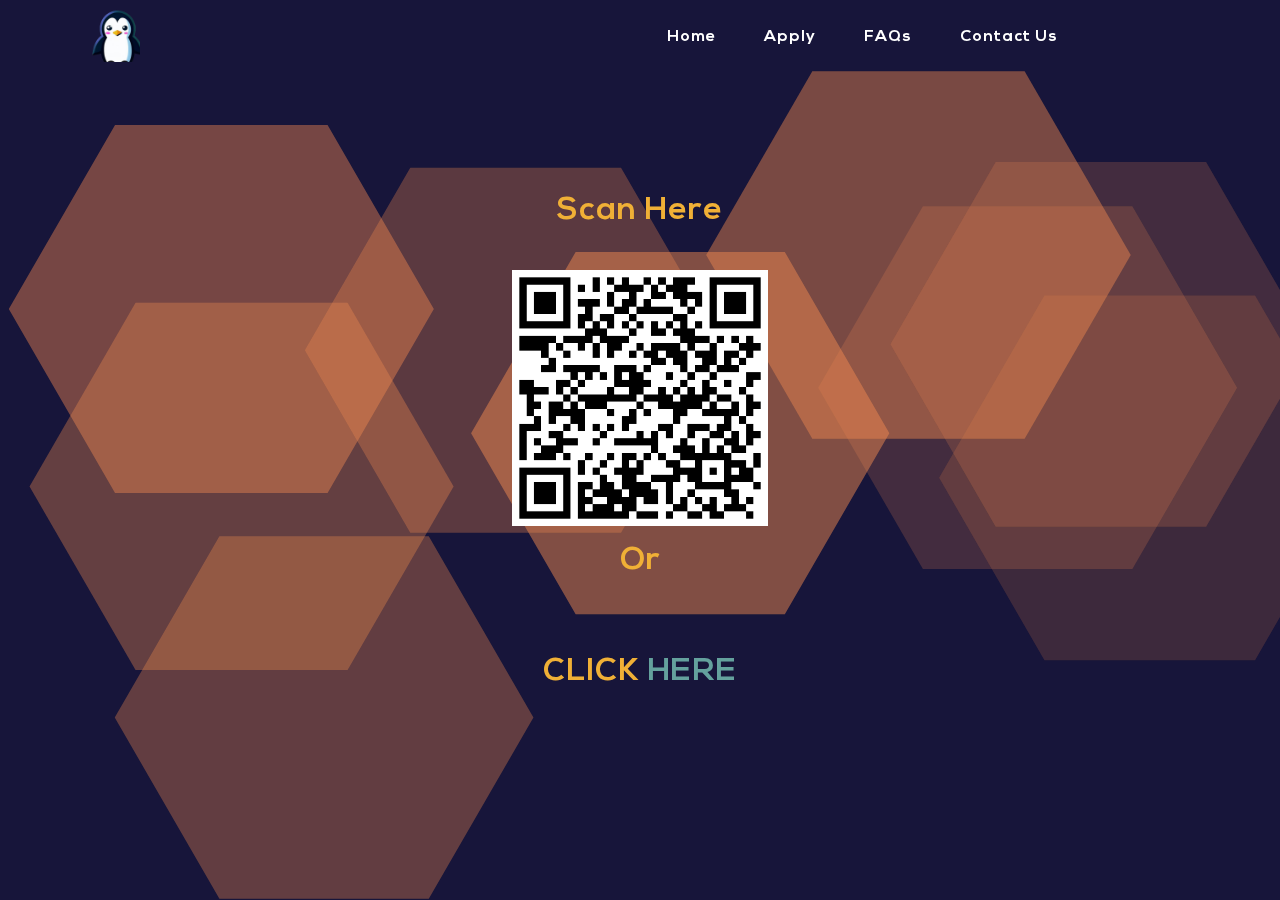
<file: prbs.html>
<!DOCTYPE html>
<html lang="en">

	<head>

		<meta charset="utf-8">
		<meta name="viewport" content="width=device-width, initial-scale=1, shrink-to-fit=no, minimum-scale=1.0, maximum-scale=1.0, user-scalable=no">


		<title>INFOTHON 2023</title>

		<!-- Bootstrap core CSS -->
		<link href="vendor/bootstrap/css/bootstrap.min.css" rel="stylesheet">

		<!-- Custom fonts for this template -->
		<link href="vendor/fontawesome-free/css/all.min.css" rel="stylesheet">
		<link href="https://fonts.googleapis.com/css?family=Varela+Round" rel="stylesheet">
		<link href="https://fonts.googleapis.com/css?family=Nunito:200,200i,300,300i,400,400i,600,600i,700,700i,800,800i,900,900i" rel="stylesheet">

		<!-- Custom styles for this template -->
		<link href="css/grayscale.min.css" rel="stylesheet">
		<link href="css/custom.css" rel="stylesheet">
		<!-- Favicon for CreatED 2020 -->
		<link rel="shortcut icon" type="image/x-icon" href="img/favicon_io/favicon.ico">

	</head>

	

	<body id="page-top">

		<nav class="navbar navbar-expand-lg navbar-light fixed-top" id="mainNav">
			<div id="navbar-container" class="container">
				<div id="navbar-top-menu">
					<div class="d-flex align-items-center justify-content-between">
						<a class="navbar-brand js-scroll-trigger" href="index.html">
							<div class="title-icon"></div>
						</a>
						<button class="navbar-toggler nexa" type="button" data-toggle="collapse" data-target="#navbarResponsive" aria-controls="navbarResponsive" aria-expanded="false" aria-label="Toggle navigation">
							Menu
							<i class="fas fa-bars"></i>
						</button>
					</div>
				</div>
				<div class="collapse navbar-collapse" id="navbarResponsive">
					<ul id="navbar-buttons" class="navbar-nav ml-auto">
						<li class="nav-item">
							<a class="nav-link js-scroll-trigger nexa" href="index.html">Home</a>
						</li>
						<li class="nav-item">
							<a class="nav-link js-scroll-trigger nexa" href="http://infothon2023.devfolio.co">Apply</a>
						</li>
					</li>
						<li>
						<li class="nav-item">
							<a class="nav-link js-scroll-trigger nexa" href="faqs.html">FAQs</a>
						</li>
						</li>
						<!-- <li class="nav-item">
							<a class="nav-link js-scroll-trigger nexa" href="sponsors.html">Sponsors</a>
						</li> -->
						
						<li class="nav-item" id="team">
							<a class="nav-link js-scroll-trigger nexa" href="contactus.html">Contact Us</a>
						</li>
						
						
					</ul>
				</div>
			</div>
		</nav>
	
		<div id="particles-js"></div>
		
		<section class="text-center">
			  <h1 class="sub-heading diagonal-text orange" style="padding: 6em 0em 0;">
				Scan Here
			  </h1>
			  <img class="sponsors-img" src="INFO.png" />
			  <h1 class="sub-heading diagonal-text orange">Or</h1>
		      <h2 href="" class="orange mx-auto sub-heading" style="padding: 2em  0em 0;">CLICK <a href="https://docs.google.com/document/d/1VHXzCbc8lBw7Btk8QcheBha6XhnaFWOj/edit">HERE</a></h2>
		</section>

		<!-- Bootstrap core JavaScript -->
		<script src="vendor/jquery/jquery.min.js"></script>
		<script src="vendor/bootstrap/js/bootstrap.bundle.min.js"></script>

		<!-- Plugin JavaScript -->
		<script src="vendor/jquery-easing/jquery.easing.min.js"></script>

		<!-- Custom scripts for this template -->
		<script src="js/grayscale.js"></script>

		<!-- Custom javascript -->
		<script src="js/custom.js"></script>

		<!-- Particle library -->
		<script src="particles/particles.js"></script>
		<script src="particles/app.js"></script>

	</body>

</html>
</file>
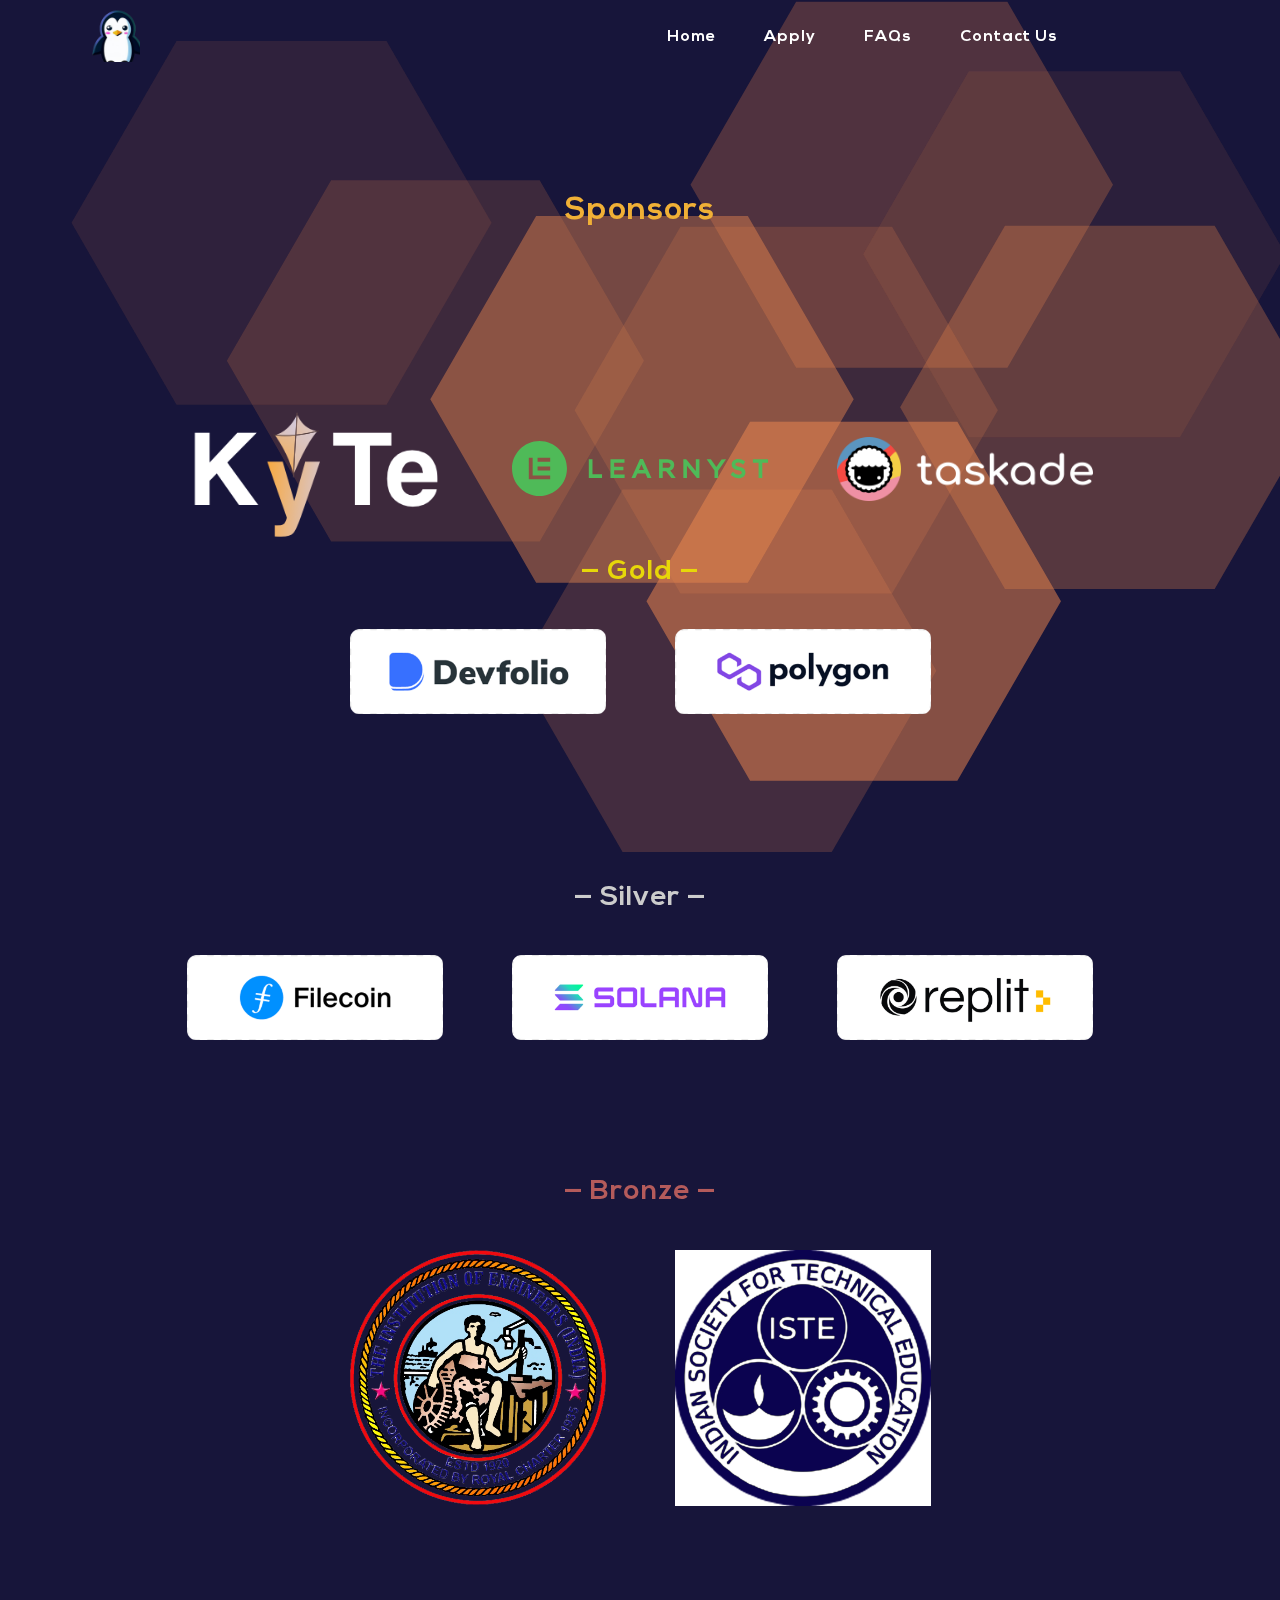
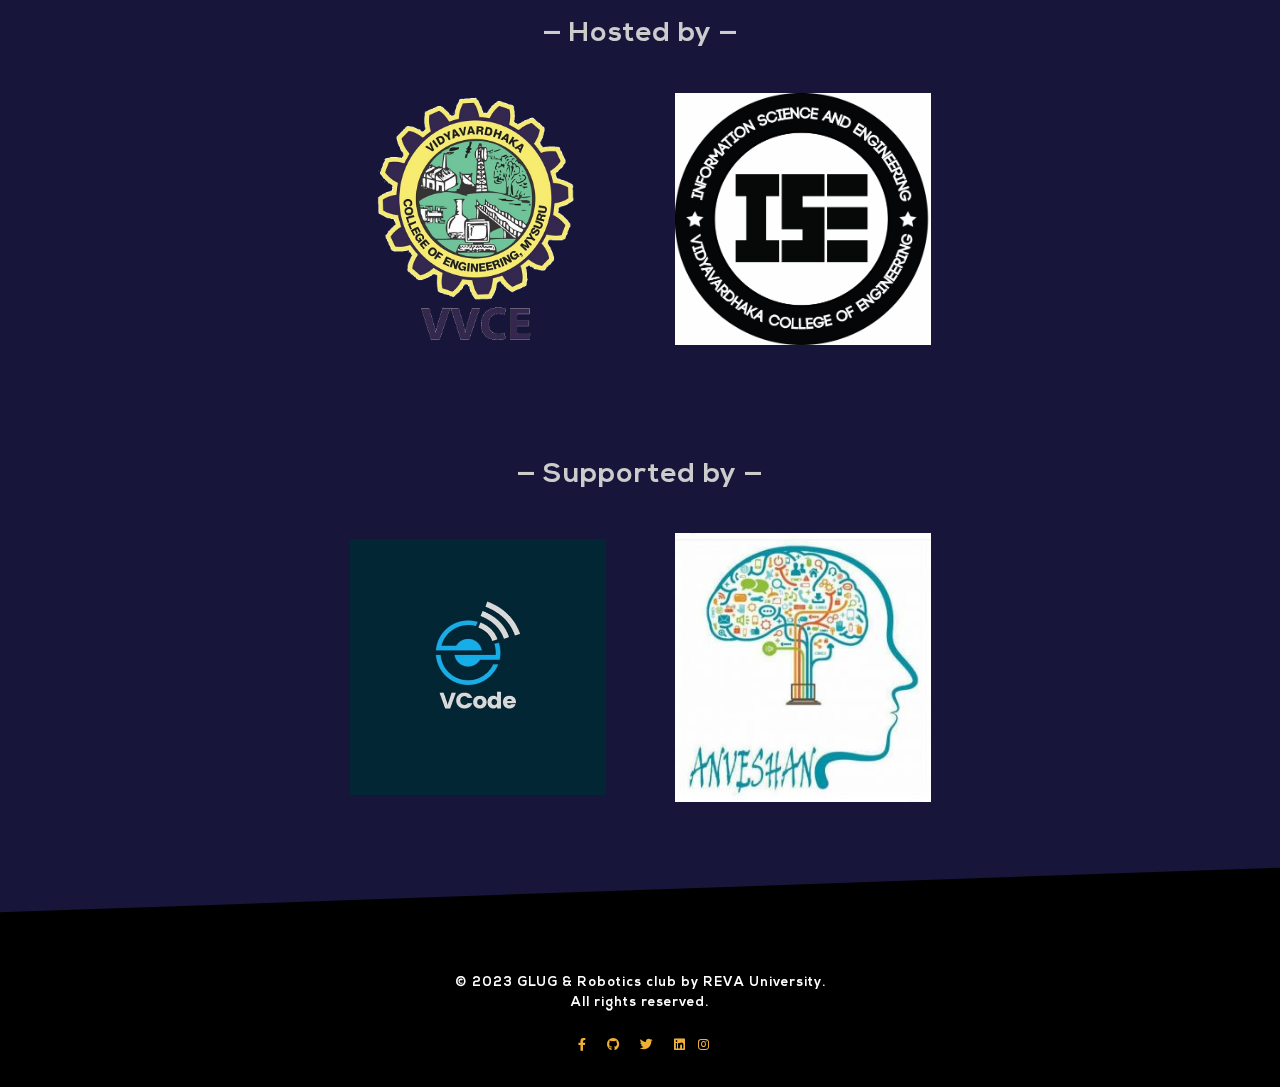
<file: sponsors.html>
<!DOCTYPE html>
<html lang="en">

<head>
  <meta charset="utf-8" />
  <meta name="viewport"
    content="width=device-width, initial-scale=1, shrink-to-fit=no, minimum-scale=1.0, maximum-scale=1.0, user-scalable=no" />

  <title>INFOTHON 2023</title>

  <!-- Bootstrap core CSS -->
  <link href="vendor/bootstrap/css/bootstrap.min.css" rel="stylesheet" />

  <!-- Custom fonts for this template -->
  <link href="vendor/fontawesome-free/css/all.min.css" rel="stylesheet" />
  <link href="https://fonts.googleapis.com/css?family=Varela+Round" rel="stylesheet" />
  <link
    href="https://fonts.googleapis.com/css?family=Nunito:200,200i,300,300i,400,400i,600,600i,700,700i,800,800i,900,900i"
    rel="stylesheet" />

  <!-- Custom styles for this template -->
  <link href="css/grayscale.min.css" rel="stylesheet" />
  <link href="css/custom.css" rel="stylesheet" />
  <!-- Favicon for CreatED 2020 -->
  <link rel="shortcut icon" type="image/x-icon" href="img/favicon_io/favicon.ico" />
</head>


<body id="page-top">
  <nav class="navbar navbar-expand-lg navbar-light fixed-top" id="mainNav">
    <div id="navbar-container" class="container">
      <div id="navbar-top-menu">
        <div class="d-flex align-items-center justify-content-between">
          <a class="navbar-brand js-scroll-trigger" href="index.html">
            <div class="title-icon"></div>
          </a>
          <button class="navbar-toggler nexa" type="button" data-toggle="collapse" data-target="#navbarResponsive"
            aria-controls="navbarResponsive" aria-expanded="false" aria-label="Toggle navigation">
            Menu
            <i class="fas fa-bars"></i>
          </button>
        </div>
      </div>
      <div class="collapse navbar-collapse" id="navbarResponsive">
        <ul id="navbar-buttons" class="navbar-nav ml-auto">
          <li class="nav-item">
            <a class="nav-link js-scroll-trigger nexa" href="index.html">Home</a>
          </li>
          <li class="nav-item">
            <a class="nav-link js-scroll-trigger nexa" href="http://infothon2023.devfolio.co">Apply</a>
          </li>
          <li class="nav-item">
            <a class="nav-link js-scroll-trigger nexa" href="faqs.html">FAQs</a>
          </li>
          <!-- <li class="nav-item">
            <a class="nav-link js-scroll-trigger nexa" href="sponsors.html">Sponsors</a>
          </li> -->
        </li>
   	 
          <li class="nav-item" id="team">
            <a class="nav-link js-scroll-trigger nexa" href="contactus.html">Contact Us</a>
          </li>
        </ul>
      </div>
    </div>
  </nav>

  <div id="particles-js"></div>

  <section class="text-center">
    <section>
      <h1 class="sub-heading diagonal-text orange" style="padding: 6em 0 4em 0;">
        Sponsors
      </h1>
    </section>
    <div class="sponsor-img-container" style="padding-bottom: 0px!important;">
      <a href="https://airlyft.one/#"><img class="sponsors-img"
src="./img/logo.png" /></a>
      <a href="https://www.learnyst.com/"><img class="sponsors-img" src="./img/Learnst.svg" /></a>
      <a href=""><img class="sponsors-img" src="./img/logo_taskade_white.png" /></a>
  </div>

         <h3 class="sponsor-tier nexa" style="color: #e7d709">— Gold —</h3>
          <div class="sponsor-img-container">
            <a href="https://devfolio.co/"><img class="sponsors-img" alt="DEVFOLIO LOGO" src="./img/devfolio.png" /></a>
            <a href="https://polygon.technology/"><img class="sponsors-img"  alt="POLYGON-LOGO" src="./img/polygon.png" /></a>
            <br>
            <br>
          </div>

          <h3 class="sponsor-tier nexa" style="color: #cccccc">— Silver —</h3>
          <div class="sponsor-img-container" style="padding-bottom: 0px!important;">
          <a href="https://filecoin.io/"><img class="sponsors-img" alt="FILECOIN-LOGO"  src="./img/filecoin.png" /></a>
          <a href="https://solana.com/"><img class="sponsors-img" alt="SOLANA-LOGO" src="./img/solana1.png" /></a>
          <a href="https://replit.com/"><img class="sponsors-img" alt="REPLIT-LOGO" src="./img/replit.png" /></a>
          <br>
          <br>
          </div>

        <br /><br /><br /><br />

          <h3 class="sponsor-tier nexa" style="color: #b45b5b">— Bronze —</h3>
         <div class="sponsor-img-container" style="padding-bottom: 0px!important;">
          <a href=""><img class="sponsors-img" src="./img/IEI.png" /></a>
      <a href=""><img class="sponsors-img" src="./img/iste.jpg" /></a>
    
          </div>

          <br /><br /><br /><br />

          <h3 class="sponsor-tier nexa" style="color: #cccccc">
            — Hosted by —
          </h3>
          <div class="sponsor-img-container" style="padding-bottom: 0px!important;">
            <a href=""><img class="sponsors-img" src="./img/vvce-logo.png" /></a>
            <a href=""><img class="sponsors-img" src="./img/Is logo .jpg" /></a>
          </div>

          <br /><br /><br /><br />

          <h3 class="sponsor-tier nexa" style="color: #cccccc">
            — Supported by —
          </h3>
          <div class="sponsor-img-container" style="padding-bottom: 0px!important;">
            <a href="https://instagram.com/vcodeclub_ise?igshid=MzRlODBiNWFlZA=="><img class="sponsors-img" src="./img/Vcode-Logo.jpg" /></a>
            <a href=""><img class="sponsors-img" src="./img/Anveshan-club-285x300.jpg" /></a>
          </div>
              </a>
            </div>
          </div>
          <br /><br /><br />
        </div>
      </div>
    </section>

    <section class="diagonal-section black-bg" style="height: 4em; opacity: 1;"></section>

    <section class="footer-section black-bg">
      <div style="padding-top: 0">
        <div class="small text-center white">
          <div class="social d-flex justify-content-center"></div>
          <div class="white mb-4 nexa"><br>
             &copy; 2023 GLUG & Robotics club by REVA University.<br> All rights reserved.
            </div>
            <a href="https://www.facebook.com/profile.php?id=61552210734091&mibextid=2JQ9oc" class="mx-2 orange-hover">
              <i class="fab fa-facebook-f"></i>
              </a>
              <a href="https://github.com/Glug-and-Robotics-Club" class="mx-2 orange-hover">
              <i class="fab fa-github"></i>
              </a>
              <a href="https://twitter.com/club_glug44968" class="mx-2 orange-hover">
              <i class="fab fa-twitter"></i>
              </a>
              <a href="https://www.linkedin.com/in/glug-and-robotics-club-reva-university-786776294?utm_source=share&utm_campaign=share_via&utm_content=profile&utm_medium=android_app" class="mx-2 orange-hover">
              <i class="fab fa-linkedin"></i>
              </a>
              <a href="https://instagram.com/glugandroboticsclub_ru?igshid=OGQ5ZDc2ODk2ZA==" class=" orange-hover">
                    <i class="fab fa-instagram"></i>
                  </a>
        </div>
      </div>
    </section>
  </section>

  <!-- Bootstrap core JavaScript -->
  <script src="vendor/jquery/jquery.min.js"></script>
  <script src="vendor/bootstrap/js/bootstrap.bundle.min.js"></script>

  <!-- Plugin JavaScript -->
  <script src="vendor/jquery-easing/jquery.easing.min.js"></script>

  <!-- Custom scripts for this template -->
  <script src="js/grayscale.js"></script>

  <!-- Custom javascript -->
  <script src="js/custom.js"></script>

  <!-- Particle library -->
  <script src="particles/particles.js"></script>
  <script src="particles/app.js"></script>
</body>

</html>
</file>
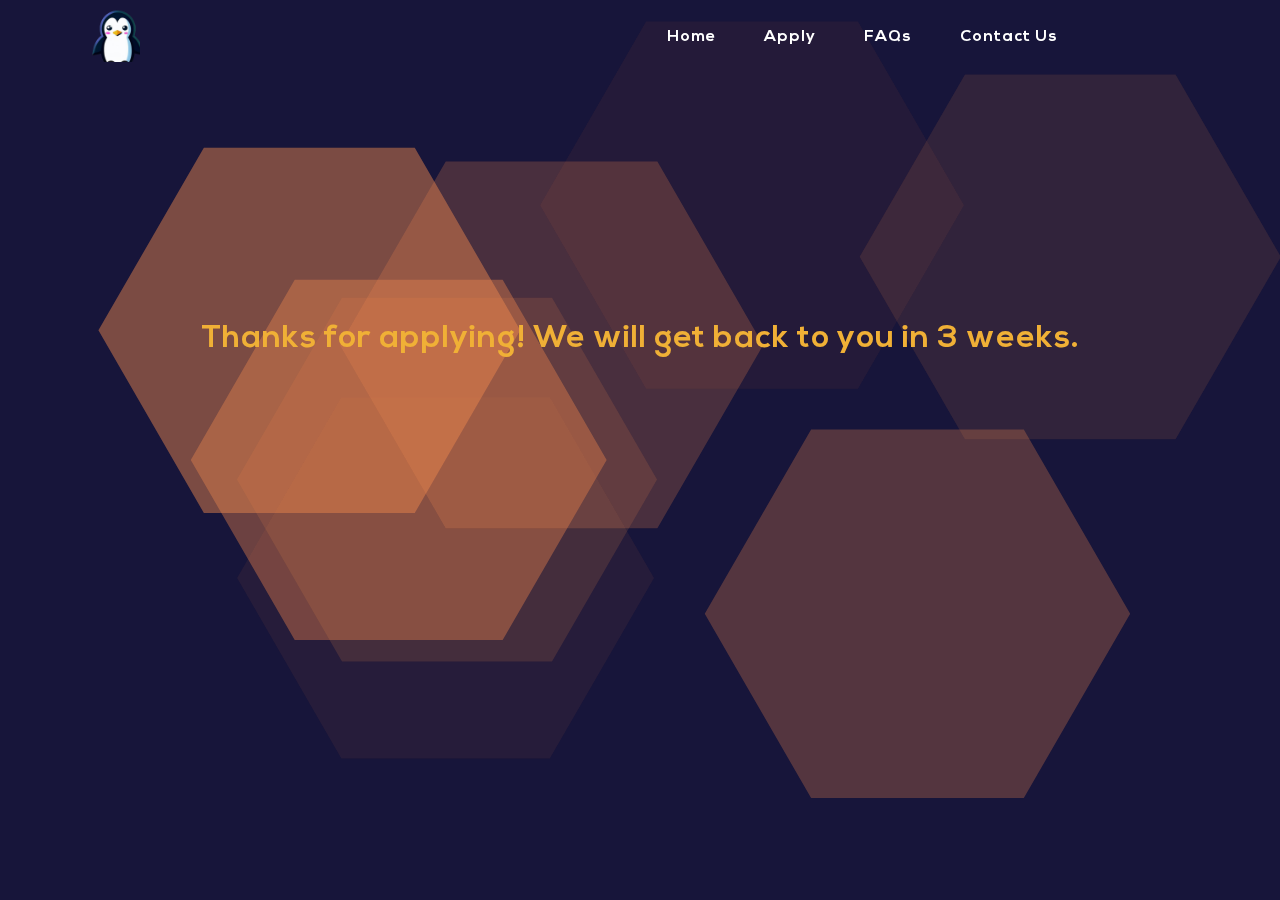
<file: thanks.html>
<!DOCTYPE html>
<html lang="en">

	<head>

		<meta charset="utf-8">
		<meta name="viewport" content="width=device-width, initial-scale=1, shrink-to-fit=no, minimum-scale=1.0, maximum-scale=1.0, user-scalable=no">


		<title>INFOTHON 2023</title>

		<!-- Bootstrap core CSS -->
		<link href="vendor/bootstrap/css/bootstrap.min.css" rel="stylesheet">

		<!-- Custom fonts for this template -->
		<link href="vendor/fontawesome-free/css/all.min.css" rel="stylesheet">
		<link href="https://fonts.googleapis.com/css?family=Varela+Round" rel="stylesheet">
		<link href="https://fonts.googleapis.com/css?family=Nunito:200,200i,300,300i,400,400i,600,600i,700,700i,800,800i,900,900i" rel="stylesheet">

		<!-- Custom styles for this template -->
		<link href="css/grayscale.min.css" rel="stylesheet">
		<link href="css/custom.css" rel="stylesheet">
		<!-- Favicon for CreatED 2020 -->
		<link rel="shortcut icon" type="image/x-icon" href="img/favicon_io/favicon.ico">

	</head>

	

	<body id="page-top">

		<nav class="navbar navbar-expand-lg navbar-light fixed-top" id="mainNav">
			<div id="navbar-container" class="container">
				<div id="navbar-top-menu">
					<div class="d-flex align-items-center justify-content-between">
						<a class="navbar-brand js-scroll-trigger" href="index.html">
							<div class="title-icon"></div>
						</a>
						<button class="navbar-toggler nexa" type="button" data-toggle="collapse" data-target="#navbarResponsive" aria-controls="navbarResponsive" aria-expanded="false" aria-label="Toggle navigation">
							Menu
							<i class="fas fa-bars"></i>
						</button>
					</div>
				</div>
				<div class="collapse navbar-collapse" id="navbarResponsive">
					<ul id="navbar-buttons" class="navbar-nav ml-auto">
						<li class="nav-item">
							<a class="nav-link js-scroll-trigger nexa" href="index.html">Home</a>
						</li>
						<li class="nav-item">
							<a class="nav-link js-scroll-trigger nexa" href="http://infothon2023.devfolio.co">Apply</a>
						</li>
						<li class="nav-item">
							<a class="nav-link js-scroll-trigger nexa" href="faqs.html">FAQs</a>
						</li>
						<!-- <li class="nav-item">
							<a class="nav-link js-scroll-trigger nexa" href="sponsors.html">Sponsors</a>
						</li> -->
							<!--<li class="nav-item">
							<a class="nav-link js-scroll-trigger nexa" href="workshops.html">Workshops</a>
						</li>-->
						<li class="nav-item" id="team">
							<a class="nav-link js-scroll-trigger nexa" href="contactus.html">Contact Us</a>
						</li>
					</ul>
				</div>
			</div>
		</nav>
	
		<div id="particles-js"></div>
		
		<section class="text-center">
	
			<section>
			
			  <h1 class="sub-heading diagonal-text orange" style="padding: 10em 0 10em 0;">Thanks for applying! We will get back to you in 3 weeks. </h1>
			  
			</section>
		
		</section>

		<!-- Bootstrap core JavaScript -->
		<script src="vendor/jquery/jquery.min.js"></script>
		<script src="vendor/bootstrap/js/bootstrap.bundle.min.js"></script>

		<!-- Plugin JavaScript -->
		<script src="vendor/jquery-easing/jquery.easing.min.js"></script>

		<!-- Custom scripts for this template -->
		<script src="js/grayscale.js"></script>

		<!-- Custom javascript -->
		<script src="js/custom.js"></script>

		<!-- Particle library -->
		<script src="particles/particles.js"></script>
		<script src="particles/app.js"></script>

	</body>

</html>
</file>
<file: css/custom.css>
.logo {
  width: 40%;

}

@media only screen and (max-width: 768px) {
  .logo {
    width: 100%;
  }

  .CodeQuest {
    margin-top: 20px;
    padding-top: 30px;

  }

}

.button-container {
  display: flex;
  justify-content: space-around;
  margin: 100px;
}

#principal {
  white-space: nowrap;
  overflow: hidden;
  text-overflow: ellipsis;
}

#size {
  border-radius: 4px;
  padding: 5px;
  width: 150px;
}

#center {
  display: flex;
  justify-content: center;
  align-items: center;
  flex-direction: column;
}

body {
  margin: 0;
  padding: 0;
  background: #17153a;
}

#particles-js {
  width: 100%;
  height: 100%;
  position: fixed;
  z-index: -10;
  top: 0;
  left: 0;
  background-color: #17153a;
  background-image: url("");
  background-repeat: no-repeat;
  background-size: cover;
  -webkit-background-size: cover;
  -moz-background-size: cover;
  -o-background-size: cover;
}

.sub-heading-title {
  padding: 6em 0 2em 0;
}

.vertical-padding {
  padding: 6em 0 6em 0;
}

.diagonal-section {
  z-index: 30;
  position: relative;
  opacity: 0.9;
  transform: skewY(-2deg);
  -ms-transform: skewY(-2deg);
  -webkit-transform: skewY(-2deg);
}

.footer-section {
  margin-top: -2em;
  padding: 2em 0 2em 0;
  opacity: 1;
}

.foreground {
  z-index: 3;
  position: relative;
}

.white-bg {
  background: white;
}

.transparent-bg {
  background: transparent;
}

.black-bg {
  background: black;
}

.diagonal-section-content {
  padding: 5em 0 5em 0;
  transform: skewY(2deg);
  -ms-transform: skewY(2deg);
  -webkit-transform: skewY(2deg);
}

header,
section {
  z-index: 3;
  position: relative;
  overflow: hidden;
}

.dark-blue-bg {
  background: transparent;
}

.faq-bubble {
  padding-bottom: 2em;
}

.zoom {
  transition: transform 0.2s;
  /* Animation */
}

.zoom:hover {
  transform: scale(1.1);
  /* (150% zoom - Note: if the zoom is too large, it will go outside of the viewport) */
}

.descriptor {
  margin-bottom: 1em;
}

.img-box {
  display: inline-block;
  width: 75%;
}

.top-borders {
  border-top-right-radius: 3em;
  border-top-left-radius: 3em;
}

.bottom-borders {
  border-bottom-right-radius: 3em;
  border-bottom-left-radius: 3em;
}

.workshop-item {
  width: 100%;
  height: 100%;
  border-radius: 6em;
  overflow: hidden;
}

.border-box {
  margin-bottom: 2em;
}

.workshop-item-image {
  border: 0;
}

.workshop-item-textbox {
  padding: 3% !important;
  background-color: #161616 !important;
  border: 0;
}

.column {
  float: left;
  width: 33.3%;
  margin-bottom: 16px;
  padding: 0 8px;
}

.image-showcase {
  z-index: 3;
  position: relative;
}

@media (min-width: 991.98px) {
  #team {
    margin-right: 7em;
  }
}

@media (max-width: 1200px) {
  .front-image-box {
    margin-bottom: 7em;
  }

  .first-image {
    margin-bottom: 8em;
  }
}

.card {
  box-shadow: 0 4px 8px 0 rgba(0, 0, 0, 0.2);
}

.container {
  padding: 0 16px;
}

.container::after,
.row::after {
  content: "";
  clear: both;
  display: table;
}

.title {
  color: grey;
}

.col-xl-4 {
  margin-bottom: 1em;
  align-items: center;

}

.team-card {
  height: 100%;
}

.team-image {
  border-top-right-radius: 3em;
  border-top-left-radius: 3em;
}

.team-textbox {
  height: auto;
  background: black;
  border-bottom-right-radius: 3em;
  border-bottom-left-radius: 3em;
}

.team-name {
  padding: 0.5em;
  margin: 0;
}

.team-study {}

.team-social {
  padding-bottom: 0.5em;
}

.social-button {
  margin: 0.5em;
}

.accessible {
  position: relative;
  z-index: 2;
}

.custom-tooltip {
  position: relative;
  display: inline;
}

.custom-tooltip .custom-tooltiptext {
  visibility: hidden;
  width: 100%;
  background-color: black;
  color: #fff;
  text-align: center;
  border-radius: 6px;
  padding: 5px 0;
  position: absolute;
  z-index: 1;
  top: 280%;
  left: 15%;
  margin-left: -60px;
}

.custom-tooltip .custom-tooltiptext::after {
  content: "";
  position: absolute;
  bottom: 100%;
  left: 50%;
  margin-left: -5px;
  border-width: 5px;
  border-style: solid;
  border-color: transparent transparent black transparent;
}

.custom-tooltip:hover .custom-tooltiptext {
  visibility: visible;
}

#mlh-trust-badge {
  display: block;
  max-width: 120px !important;
  min-width: 50px !important;
  position: fixed;
  /* ---- This number is very important so menu doesn't overlap ---- */
  right: 10px !important;
  top: 0;
  width: 10%;
  z-index: 10000
}




/* ---- Mobile only styling ---- */
@media (max-width: 991.98px) {
  .navbar-toggler {
    margin-right: 4em !important;
  }

  nav {
    width: 100%;
  }

  #navbar-container,
  #navbar-top-menu {
    width: 100%;
  }

  .subscribe-for-updates {
    font-size: 3.5vw !important;
  }

  .container {
    width: 100%;
  }

  .navbar-toggler {
    align-self: inherit;
    position: initial;
  }

  .navbar-brand {
    display: inline-flex;
  }

  #mainNav {
    background-color: transparent;
  }

  .navbar {
    padding: 0;
  }

  .navbar-collapse {
    width: 100%;
  }

  .projects-section .project-text {
    padding: 3% !important;
  }

  .project-text {
    padding: 3% !important;
  }

  #mainNav .navbar-toggler {
    color: #F0B036;
    border: 2px solid #ccc;
    border-radius: 30px;
  }

  #mainNav .navbar-toggler:hover,
  #mainNav .navbar-toggler:focus {
    color: #F0B036;
    border-color: #F0B036;
  }

  #mainNav .navbar-toggler:active {
    color: #A07524;
    border-color: #A07524;
  }

  #mainNav.navbar-shrink .nav-link {
    text-align: center;
  }

  #navbar-buttons li {
    border-top: 1px solid white;
    border-bottom: 1px solid white;
  }

  .btn-primary {
    margin-bottom: 50px !important;
  }
}

.subscribe-for-updates {
  font-size: 2vw;
}

/* ---- Prevent user from being able to double click ---- */
.no-select {
  -webkit-user-select: none;
  /* webkit (safari, chrome) browsers */
  -moz-user-select: none;
  /* mozilla browsers */
  -khtml-user-select: none;
  /* webkit (konqueror) browsers */
  -ms-user-select: none;
  /* IE10+ */
}

#mainNav .nav-link {
  -webkit-text-fill-color: white;
  padding: 1.5rem 1.5rem 1.25rem;
  border: 0;
}

#mainNav .nav-link:hover {
  -webkit-text-fill-color: white;
}

#mainNav .navbar-brand {
  -webkit-text-fill-color: white;
}

#mainNav {
  border-bottom: 1px solid rgba(0, 0, 0, 0);
  transition: 0.5s ease-in-out;
}

#mainNav.navbar-shrink {
  background-color: rgba(0, 0, 0, 0.8);
  border-bottom: 1px solid white;
  transition: 0.5s ease-in-out;
}

#mainNav.navbar-shrink .nav-link {
  color: #161616;
  padding: 1.5rem 1.5rem 1.25rem;
  border: 0;
}

#mainNav.navbar-shrink .nav-link.active {
  -webkit-text-fill-color: rgba(255, 255, 255, 1);
  border: 0;
}

.title-icon {
  width: 54px;
  height: 54px;
  background: url("../images/logo_gar.png");
  background-size: 64px 64px;
}

.hidden-anchor {
  position: relative;
  top: -15px;
}

/* ---- Custom title font ---- */
@font-face {
  font-family: "Title";
  src: url("../fonts/NexaBold.eot");
  /* IE9 Compat Modes */
  src: url("../font/NexaBold.woff2") format("woff2"),
    /* Modern Browsers */
    url("../font/NexaBold.woff") format("woff"),
    /* Modern Browsers */
    url("../fonts/NexaBold.svg") format("svg"),
    /* Legacy iOS */
    url("../fonts/NexaBold.ttf") format("truetype"),
    /* Safari, Android, iOS */
    url("../fonts/NexaBold.eot?#iefix") format("embedded-opentype"),
    url("../fonts/NexaBold.otf") format("opentype");
  /* Open Type Font */
  font-weight: normal;
  font-style: normal;
}

@font-face {
  font-family: "ProximaRegular";
  src: url("../font/ProximaNovaRegular.otf");
  font-weight: normal;
  font-size: normal;
}

@font-face {
  font-family: "SubBtnText";
  src: url("../font/ProximaNovaBold.otf");
  font-weight: normal;
  font-size: normal;
}

.inline {
  display: inline-block;
}

.projects-section .project-text hr {
  border-color: #32adff;
}

.projects-section .project-text {
  padding: 10%;
}

.masthead h2,
.sub-heading {
  text-align: center;
  font-family: "Title";
  color: white;
  font-size: 2rem;
}

p {
  margin: 0;
}

.nexa {
  font-family: "Title";
}

.black {
  color: #000 !important;
}


.orange,
.orange-hover {
  color: #F0B036 !important;
}

.orange-hover:focus,
.orange-hover:hover {
  text-decoration: none;
  color: #A07524 !important;
}

.blue {
  color: #64a19d !important;
}

.white {
  color: #fff !important;
}

.masthead h1,
.title-text {
  font-family: "Title";
  text-align: center;
  opacity: 1;
  background: url("../img/title-scrolling.png");
  background-repeat: repeat-x;
  -webkit-background-clip: text;
  -webkit-text-fill-color: transparent;
  animation: animate 100s linear infinite;
}

@keyframes animate {
  from {
    background-position: 0 0;
  }

  /*use negative width if you want it to flow right to left else and positive for left to right*/
  to {
    background-position: -10000px 0;
  }
}

.mb-5,
.my-5 {
  margin-bottom: 2rem !important;
}

@media (min-width: 992px) {
  .masthead h2 {
    max-width: 40rem;
    font-size: 2rem;
  }
}

/* ---- Button css ---- */
.btn-primary {
  background-color: rgba(240, 176, 54);
  padding-top: 0.5rem;
  padding-bottom: 0.5rem;
  border-radius: 30px;
  color: black;
  margin: 0 8px;
  font-family: "SubBtnText";
  font-size: 1.5rem;
  text-transform: none;
  letter-spacing: 0px;
}

.btn-primary:hover {
  background-color: rgba(240, 176, 54, 0.5);
  color: black;
}

.btn-primary:focus {
  background-color: rgba(240, 176, 54, 0.3) !important;
  color: #888;
}

.btn-primary:active {
  background-color: rgba(240, 176, 54, 0.5) !important;
  color: #888 !important;
}

/* ---- Description text ---- */
.text-white-50 {
  color: white !important;
}

.card {
  border-radius: 50px;
}

#inputEmail {
  border-radius: 30px;
}

.masthead {
  z-index: 3;
  position: relative;
  width: 100%;
  height: auto;
  min-height: 35rem;
  padding-top: 10rem;
  background: url("");
  background-position: center;
  background-repeat: no-repeat;
  background-attachment: scroll;
  background-size: cover;
}

/* nav bar */
.nav-item {
  font-family: "ProximaRegular";
}

/* Schedule*/
#schedSat {
  display: inline-block;
}

#schedSun {
  display: inline-block;
}

.schedule .table {
  border-left: #1f1f1f 0.8rem solid;
  overflow-wrap: normal;
  margin-top: 10px;
}

.schedule {
  margin-top: 20px;
}

.table th {
  text-align: center;
  overflow-wrap: normal;

}

.table td {}

.table tbody tr td {
  vertical-align: middle;
  font-weight: 900;
  font-size: 1.0rem;
  width: 180px;
}

.schedule header div {
  font-family: "Title";
  font-size: 6rem;
  text-align: right;
  vertical-align: middle;
  text-transform: capitalize;
}

/* Sponsors */

.diagonal {
  position: absolute;
  top: 0;
  bottom: 0;
  right: 0;
  left: 0;
  width: 100%;
  height: 100%;
  transform: skewY(-2deg);
  transform-origin: top left;
}

.diagonal-top {
  position: absolute;
  top: 0;
  bottom: 0;
  right: 0;
  left: 0;
  width: 100%;
  height: 100%;
  transform: skewY(-2deg);
  transform-origin: bottom right;
}

.diagonal-text {
  position: relative;
  text-align: center;
}

.sponsors-container {
  padding: 1rem 30px 1.5rem;
  background: white;
}

.sponsor-tier {
  color: #fff;
}

.sponsor-img-container {
  padding-bottom: 8em;
}

.sponsors-img {
  width: 20%;
  height: 30%;
  margin: 2rem;
  margin-bottom: 1rem;
  vertical-align: middle;
}

@media screen and (max-width: 480px) {
  .sponsors-img-container {
    width: 100%;
  }

  .sponsors-img {
    width: 60%;
  }
}

@media screen and (max-width: 800px) and (min-width: 600px) {
  .sponsors-img-container {
    width: 33%;
  }

  .sponsors-img {
    width: 30%;
  }
}

.mb-5,
.my-5 {
  margin-bottom: 0 !important;
}

#mainNav .nav-link:hover {
  -webkit-text-fill-color: rgba(240, 176, 54) !important;
}

#mainNav .navbar-nav .nav-item:hover {
  color: rgba(240, 176, 54) !important;
}

#mainNav.navbar-shrink .nav-link:hover {
  color: rgba(240, 176, 54) !important;
}

/* styling for schedule */
.finbyz-timeline {
  background: #f4f6fd url(http://seofy.wgl-demo.net/wp-content/uploads/2018/11/section_timeline1.png?id=537) !important;
  background-position: center !important;
  background-repeat: no-repeat !important;
  background-size: cover !important;
}

.wgl-row-animation {
  position: relative;
  z-index: 1;
}

.wgl-row-animation {
  position: relative;
  z-index: 1;
}

.wgl-row-animation .wpb_column {
  position: relative;
  z-index: 2;
}

.wgl-row-animation .wgl-row_background {
  position: absolute;
  z-index: -1;
  top: 50%;
  left: 70%;
  -webkit-transform: translate(-50%, -50%);
  -moz-transform: translate(-50%, -50%);
  -ms-transform: translate(-50%, -50%);
  -o-transform: translate(-50%, -50%);
  transform: translate(-50%, -50%);
}

.seofy_module_time_line_vertical {
  position: relative;
  z-index: 1;
  padding: 70px 0;
}

.seofy_module_time_line_vertical:before {
  content: '';
  position: absolute;
  z-index: -1;
  height: 100%;
  width: 2px;
  left: 50%;
  top: 0;
  margin-left: -1px;
  background: -webkit-linear-gradient(top, transparent 0%, rgba(63, 71, 103, 0.15) 100px, rgba(63, 71, 103, 0.15) -webkit-calc(100% - 100px), transparent 100%);
  background: -webkit-linear-gradient(top, transparent 0%, rgba(63, 71, 103, 0.15) 100px, rgba(63, 71, 103, 0.15) -moz-calc(100% - 100px), transparent 100%);
  background: -webkit-linear-gradient(top, transparent 0%, rgba(63, 71, 103, 0.15) 100px, rgba(63, 71, 103, 0.15) calc(100% - 100px), transparent 100%);
}

.seofy_module_time_line_vertical.appear_anim .time_line-item .time_line-date {
  -webkit-transform: translateX(-20%);
  -moz-transform: translateX(-20%);
  -ms-transform: translateX(-20%);
  -o-transform: translateX(-20%);
  transform: translateX(-20%);
  opacity: 0;
}

.seofy_module_time_line_vertical.appear_anim .time_line-item .seofy_hexagon {
  opacity: 0;
}

.seofy_module_time_line_vertical.appear_anim .time_line-item .time_line-content {
  -webkit-transform: translateX(20%);
  -moz-transform: translateX(20%);
  -ms-transform: translateX(20%);
  -o-transform: translateX(20%);
  transform: translateX(20%);
  opacity: 0;
}

.seofy_module_time_line_vertical.appear_anim .time_line-item:nth-child(even) .time_line-date {
  -webkit-transform: translateX(20%);
  -moz-transform: translateX(20%);
  -ms-transform: translateX(20%);
  -o-transform: translateX(20%);
  transform: translateX(20%);
}

.seofy_module_time_line_vertical.appear_anim .time_line-item:nth-child(even) .time_line-content {
  -webkit-transform: translateX(-20%);
  -moz-transform: translateX(-20%);
  -ms-transform: translateX(-20%);
  -o-transform: translateX(-20%);
  transform: translateX(-20%);
}

.seofy_module_time_line_vertical .time_line-item {
  display: -webkit-box;
  display: -webkit-flex;
  display: -moz-box;
  display: -ms-flexbox;
  display: flex;
  -webkit-box-align: center;
  -webkit-align-items: center;
  -moz-box-align: center;
  -ms-flex-align: center;
  align-items: center;
  margin-bottom: 40px;
  -webkit-transition: opacity 0.5s;
  -o-transition: opacity 0.5s;
  -moz-transition: opacity 0.5s;
  transition: opacity 0.5s;
}

.seofy_module_time_line_vertical .time_line-item:last-child {
  margin-bottom: 0;
}

.seofy_module_time_line_vertical .time_line-item:nth-child(even) {
  -webkit-box-orient: horizontal;
  -webkit-box-direction: reverse;
  -webkit-flex-direction: row-reverse;
  -moz-box-orient: horizontal;
  -moz-box-direction: reverse;
  -ms-flex-direction: row-reverse;
  flex-direction: row-reverse;
}

.seofy_module_time_line_vertical .time_line-item:nth-child(even) .time_line-date_wrap {
  margin-right: -webkit-calc(50% - 10px);
  margin-right: -moz-calc(50% - 10px);
  margin-right: calc(50% - 10px);
  margin-left: 50px;
}

.seofy_module_time_line_vertical .time_line-item:nth-child(even) .time_line-date {
  right: auto;
  left: 100%;
  padding-left: 50px;
  padding-right: 0;
}

.seofy_module_time_line_vertical .time_line-item:nth-child(even) .time_line-image {
  left: 0;
  right: auto;
}

.seofy_module_time_line_vertical .time_line-item:nth-child(even) .time_line-content {
  text-align: right;
}

.seofy_module_time_line_vertical .time_line-item:nth-child(even) .time_line-content:before {
  left: auto;
  right: 0;
}

.seofy_module_time_line_vertical .seofy_hexagon {
  position: absolute;
  top: 0;
  z-index: -1;
}

.seofy_module_time_line_vertical .time_line-item:nth-child(even) .seofy_hexagon {
  left: auto;
  right: 0;
}

.seofy_module_time_line_vertical .time_line-item.item_active .seofy_hexagon:nth-child(2) {
  -webkit-transform: scale(2);
  -moz-transform: scale(2);
  -ms-transform: scale(2);
  -o-transform: scale(2);
  transform: scale(2);
}

.seofy_module_time_line_vertical .time_line-item.item_show .time_line-content,
.seofy_module_time_line_vertical .time_line-item.item_show:nth-child(even) .time_line-content {
  opacity: 1;
  -webkit-transform: translateX(0);
  -moz-transform: translateX(0);
  -ms-transform: translateX(0);
  -o-transform: translateX(0);
  transform: translateX(0);
}

.seofy_module_time_line_vertical .time_line-item.item_show .seofy_hexagon,
.seofy_module_time_line_vertical .time_line-item.item_show:nth-child(even) .seofy_hexagon {
  opacity: 1;
}

.seofy_module_time_line_vertical .time_line-item.item_show .time_line-date,
.seofy_module_time_line_vertical .time_line-item.item_show:nth-child(even) .time_line-date {
  opacity: 1;
  -webkit-transform: translateX(0);
  -moz-transform: translateX(0);
  -ms-transform: translateX(0);
  -o-transform: translateX(0);
  transform: translateX(0);
}

.seofy_module_time_line_vertical .time_line-date_wrap {
  position: relative;
  z-index: 1;
  margin-left: -webkit-calc(50% - 10px);
  margin-left: -moz-calc(50% - 10px);
  margin-left: calc(50% - 10px);
  margin-right: 50px;
}

.seofy_module_time_line_vertical .seofy_hexagon {
  height: 22px;
  width: 20px;
  -webkit-transition: opacity 0.8s;
  -o-transition: opacity 0.8s;
  -moz-transition: opacity 0.8s;
  transition: opacity 0.8s;
}

.seofy_module_time_line_vertical .seofy_hexagon:first-child {
  position: relative;
  z-index: 0;
}

.seofy_module_time_line_vertical .seofy_hexagon:nth-child(2) svg {
  fill: #ffffff !important;
}

.seofy_module_time_line_vertical .time_line-date {
  position: absolute;
  z-index: 1;
  top: 0;
  right: 100%;
  padding-right: 50px;
  font-size: 24px;
  font-weight: 700;
  line-height: 20px;
  white-space: nowrap;
  -webkit-transition: 0.3s;
  -o-transition: 0.3s;
  -moz-transition: 0.3s;
  transition: 0.3s;
}

.seofy_module_time_line_vertical .time_line-content {
  position: relative;
  z-index: 1;
  padding: 23px 30px;
  width: 100%;
  max-width: 345px;
  -webkit-box-shadow: 7px 5px 30px 0 rgba(72, 73, 121, 0.15);
  -moz-box-shadow: 7px 5px 30px 0 rgba(72, 73, 121, 0.15);
  box-shadow: 7px 5px 30px 0 rgba(72, 73, 121, 0.15);
  -webkit-border-radius: 4px;
  -moz-border-radius: 4px;
  border-radius: 4px;
  background: #ffffff;
  overflow: hidden;
  -webkit-transition: 0.4s;
  -o-transition: 0.4s;
  -moz-transition: 0.4s;
  transition: 0.4s;
}

.seofy_module_time_line_vertical .time_line-content:before {
  content: '';
  position: absolute;
  z-index: 1;
  width: 4px;
  height: 100%;
  left: 0;
  top: 0;
}

.seofy_module_time_line_vertical .time_line-image {
  position: absolute;
  z-index: -1;
  right: 0;
  top: 0;
}

.seofy_module_time_line_vertical .time_line-title {
  font-size: 18px;
  line-height: 24px;
  font-weight: 700;
  margin-bottom: 8px;
}

.seofy_module_time_line_vertical .time_line-descr {
  line-height: 24px;
}

.seofy_module_time_line_vertical .time_line-item:hover .time_line-content {
  -webkit-transform: translateX(5px);
  -moz-transform: translateX(5px);
  -ms-transform: translateX(5px);
  -o-transform: translateX(5px);
  transform: translateX(5px);
  background: white;
}

.seofy_module_time_line_vertical .time_line-item:hover .time_line-date {
  -webkit-transform: translateX(-5px);
  -moz-transform: translateX(-5px);
  -ms-transform: translateX(-5px);
  -o-transform: translateX(-5px);
  transform: translateX(-5px);
}

.seofy_module_time_line_vertical .time_line-item:hover:nth-child(even) .time_line-content {
  -webkit-transform: translateX(-5px);
  -moz-transform: translateX(-5px);
  -ms-transform: translateX(-5px);
  -o-transform: translateX(-5px);
  transform: translateX(-5px);
}

.seofy_module_time_line_vertical .time_line-item:hover:nth-child(even) .time_line-date {
  -webkit-transform: translateX(5px);
  -moz-transform: translateX(5px);
  -ms-transform: translateX(5px);
  -o-transform: translateX(5px);
  transform: translateX(5px);
}

.seofy_module_time_line_vertical .time_line-item:hover.item_active .seofy_hexagon:nth-child(2) {
  -webkit-animation: pulse_hexagon_active 2s infinite;
  -moz-animation: pulse_hexagon_active 2s infinite;
  -o-animation: pulse_hexagon_active 2s infinite;
  animation: pulse_hexagon_active 2s infinite;
}

.seofy_module_time_line_vertical .time_line-item:hover .seofy_hexagon:nth-child(2) {
  -webkit-animation: pulse_hexagon 2s infinite;
  -moz-animation: pulse_hexagon 2s infinite;
  -o-animation: pulse_hexagon 2s infinite;
  animation: pulse_hexagon 2s infinite;
}

@-webkit-keyframes pulse_hexagon {
  0% {
    -webkit-transform: scale(1);
    transform: scale(1);
  }

  70% {
    -webkit-transform: scale(2);
    transform: scale(2);
  }

  100% {
    -webkit-transform: scale(1);
    transform: scale(1);
  }
}

@-moz-keyframes pulse_hexagon {
  0% {
    -moz-transform: scale(1);
    transform: scale(1);
  }

  70% {
    -moz-transform: scale(2);
    transform: scale(2);
  }

  100% {
    -moz-transform: scale(1);
    transform: scale(1);
  }
}

@-o-keyframes pulse_hexagon {
  0% {
    -o-transform: scale(1);
    transform: scale(1);
  }

  70% {
    -o-transform: scale(2);
    transform: scale(2);
  }

  100% {
    -o-transform: scale(1);
    transform: scale(1);
  }
}

@keyframes pulse_hexagon {
  0% {
    -webkit-transform: scale(1);
    -moz-transform: scale(1);
    -o-transform: scale(1);
    transform: scale(1);
  }

  70% {
    -webkit-transform: scale(2);
    -moz-transform: scale(2);
    -o-transform: scale(2);
    transform: scale(2);
  }

  100% {
    -webkit-transform: scale(1);
    -moz-transform: scale(1);
    -o-transform: scale(1);
    transform: scale(1);
  }
}

@-webkit-keyframes pulse_hexagon_active {
  0% {
    -webkit-transform: scale(2);
    transform: scale(2);
  }

  30% {
    -webkit-transform: scale(1);
    transform: scale(1);
  }

  100% {
    -webkit-transform: scale(2);
    transform: scale(2);
  }
}

@-moz-keyframes pulse_hexagon_active {
  0% {
    -moz-transform: scale(2);
    transform: scale(2);
  }

  30% {
    -moz-transform: scale(1);
    transform: scale(1);
  }

  100% {
    -moz-transform: scale(2);
    transform: scale(2);
  }
}

@-o-keyframes pulse_hexagon_active {
  0% {
    -o-transform: scale(2);
    transform: scale(2);
  }

  30% {
    -o-transform: scale(1);
    transform: scale(1);
  }

  100% {
    -o-transform: scale(2);
    transform: scale(2);
  }
}

@keyframes pulse_hexagon_active {
  0% {
    -webkit-transform: scale(2);
    -moz-transform: scale(2);
    -o-transform: scale(2);
    transform: scale(2);
  }

  30% {
    -webkit-transform: scale(1);
    -moz-transform: scale(1);
    -o-transform: scale(1);
    transform: scale(1);
  }

  100% {
    -webkit-transform: scale(2);
    -moz-transform: scale(2);
    -o-transform: scale(2);
    transform: scale(2);
  }
}

#time_line_5cf90ca818f641 .time_line-date {
  color: #ffa705;
}

#time_line_5cf90ca818f641 .time_line-content:before {
  background: #ffa705;
}

#time_line_5cf90ca818fa82 .time_line-date {
  color: #ff5600;
}

#time_line_5cf90ca818fa82 .time_line-content:before {
  background: #ff5600;
}

#time_line_5cf90ca818fc83 .time_line-date {
  color: #69e9f2;
}

#time_line_5cf90ca818fc83 .time_line-content:before {
  background: #69e9f2;
}

#time_line_5cf90ca818fe44 .time_line-date {
  color: #12affe;
}

#time_line_5cf90ca818fe44 .time_line-content:before {
  background: #12affe;
}

#time_line_5cf90ca818ffe5 .time_line-date {
  color: #3224e9;
}

#time_line_5cf90ca818ffe5 .time_line-content:before {
  background: #3224e9;
}

.extended-parallax {
  position: absolute;
  z-index: -1;
  width: 100%;
}

.extended-parallax img {
  max-width: 100%;
}

@media only screen and (max-width: 767px) {
  .seofy_module_time_line_vertical:before {
    left: 45px;
  }

  .seofy_module_time_line_vertical .time_line-date_wrap {
    margin-left: 35px !important;
    margin-right: 35px !important;
  }

  .seofy_module_time_line_vertical .time_line-date {
    padding: 0 !important;
    right: 100% !important;
    left: auto !important;
  }

  .seofy_module_time_line_vertical .time_line-content {
    text-align: left !important;
  }

  .seofy_module_time_line_vertical .time_line-content:before {
    left: 0 !important;
    right: auto !important;
  }

  .seofy_module_time_line_vertical .time_line-item {
    -webkit-box-orient: horizontal !important;
    -webkit-box-direction: normal !important;
    -webkit-flex-direction: row !important;
    -moz-box-orient: horizontal !important;
    -moz-box-direction: normal !important;
    -ms-flex-direction: row !important;
    flex-direction: row !important;
  }

  .seofy_module_time_line_vertical .time_line-date {
    -webkit-transform: rotate3d(0, 0, 1, -90deg) !important;
    -moz-transform: rotate3d(0, 0, 1, -90deg) !important;
    transform: rotate3d(0, 0, 1, -90deg) !important;
  }

  .seofy_module_time_line_vertical.appear_anim .time_line-date {
    -webkit-transform: translateX(-20%) rotate3d(0, 0, 1, -90deg) !important;
    -moz-transform: translateX(-20%) rotate3d(0, 0, 1, -90deg) !important;
    transform: translateX(-20%) rotate3d(0, 0, 1, -90deg) !important;
  }

  .seofy_module_time_line_vertical.appear_anim .time_line-content {
    -webkit-transform: translateX(20%) !important;
    -moz-transform: translateX(20%) !important;
    -ms-transform: translateX(20%) !important;
    -o-transform: translateX(20%) !important;
    transform: translateX(20%) !important;
  }

  .seofy_module_time_line_vertical.appear_anim .time_line-item.item_show .time_line-date {
    -webkit-transform-origin: top;
    -moz-transform-origin: top;
    -ms-transform-origin: top;
    -o-transform-origin: top;
    transform-origin: top;
    -webkit-transform: translate(15px, -9px) rotate3d(0, 0, 1, -90deg) !important;
    -moz-transform: translate(15px, -9px) rotate3d(0, 0, 1, -90deg) !important;
    transform: translate(15px, -9px) rotate3d(0, 0, 1, -90deg) !important;
    width: 100px;
    white-space: normal;
  }

  .seofy_module_time_line_vertical.appear_anim .time_line-item.item_show .time_line-content {
    -webkit-transform: translateX(0) !important;
    -moz-transform: translateX(0) !important;
    -ms-transform: translateX(0) !important;
    -o-transform: translateX(0) !important;
    transform: translateX(0) !important;
  }

  .seofy_module_time_line_vertical .time_line-item:hover .time_line-content {
    -webkit-transform: translateX(5px) !important;
    -moz-transform: translateX(5px) !important;
    -ms-transform: translateX(5px) !important;
    -o-transform: translateX(5px) !important;
    transform: translateX(5px) !important;
  }

  .seofy_module_time_line_vertical .time_line-item.item_show:hover .time_line-content {
    -webkit-transform: translateX(5px) !important;
    -moz-transform: translateX(5px) !important;
    -ms-transform: translateX(5px) !important;
    -o-transform: translateX(5px) !important;
    transform: translateX(5px) !important;
  }
}
</file>
<file: css/grayscale.min.css>
/*!
 * Start Bootstrap - Grayscale v5.0.9 (https://startbootstrap.com/template-overviews/grayscale)
 * Copyright 2013-2020 Start Bootstrap
 * Licensed under MIT (https://github.com/BlackrockDigital/startbootstrap-grayscale/blob/master/LICENSE)
 */
#mainNav {
    min-height: 56px;
    background-color: #fff
}

#mainNav .navbar-toggler {
    font-size: 80%;
    padding: .75rem;
    color: #64a19d;
    border: 1px solid #64a19d
}

#mainNav .navbar-toggler:focus {
    outline: 0
}

#mainNav .navbar-brand {
    color: #161616;
    font-weight: 700;
    padding: .9rem 0
}

#mainNav .navbar-nav .nav-item:hover {
    color: fade(white, 80%);
    outline: 0;
    background-color: transparent
}

#mainNav .navbar-nav .nav-item:active,
#mainNav .navbar-nav .nav-item:focus {
    outline: 0;
    background-color: transparent
}

@media (min-width:992px) {
    #mainNav {
        padding-top: 0;
        padding-bottom: 0;
        border-bottom: none;
        background-color: transparent;
        transition: background-color .3s ease-in-out
    }

    #mainNav .navbar-brand {
        padding: .5rem 0;
        color: rgba(255, 255, 255, .5)
    }

    #mainNav .nav-link {
        transition: none;
        padding: 2rem 1.5rem;
        color: rgba(255, 255, 255, .5)
    }

    #mainNav .nav-link:hover {
        color: rgba(255, 255, 255, .75)
    }

    #mainNav .nav-link:active {
        color: #fff
    }

    #mainNav.navbar-shrink {
        background-color: #fff
    }

    #mainNav.navbar-shrink .navbar-brand {
        color: #161616
    }

    #mainNav.navbar-shrink .nav-link {
        color: #161616;
        padding: 1.5rem 1.5rem 1.25rem;
        border-bottom: .25rem solid transparent
    }

    #mainNav.navbar-shrink .nav-link:hover {
        color: #64a19d
    }

    #mainNav.navbar-shrink .nav-link:active {
        color: #467370
    }

    #mainNav.navbar-shrink .nav-link.active {
        color: #64a19d;
        outline: 0;
        border-bottom: .25rem solid #64a19d
    }
}

.masthead {
    position: relative;
    width: 100%;
    height: auto;
    min-height: 35rem;
    padding: 15rem 0;
    background: linear-gradient(to bottom, rgba(22, 22, 22, .3) 0, rgba(22, 22, 22, .7) 75%, #161616 100%), url(../img/bg-masthead.jpg);
    background-position: center;
    background-repeat: no-repeat;
    background-attachment: scroll;
    background-size: cover
}

.masthead h1 {
    font-family: 'Varela Round';
    font-size: 2.5rem;
    line-height: 2.5rem;
    letter-spacing: .8rem;
    background: -webkit-linear-gradient(rgba(255, 255, 255, .9), rgba(255, 255, 255, 0));
    -webkit-text-fill-color: transparent;
    -webkit-background-clip: text
}

.masthead h2 {
    max-width: 20rem;
    font-size: 1rem
}

@media (min-width:768px) {
    .masthead h1 {
        font-size: 4rem;
        line-height: 4rem
    }
}

@media (min-width:992px) {
    .masthead {
        height: 100vh;
        padding: 0
    }

    .masthead h1 {
        font-size: 6.5rem;
        line-height: 6.5rem;
        letter-spacing: .8rem
    }

    .masthead h2 {
        max-width: 30rem;
        font-size: 1.25rem
    }
}

.btn {
    box-shadow: 0 .1875rem .1875rem 0 rgba(0, 0, 0, .1) !important;
    padding: 1.25rem 2rem;
    font-family: 'Varela Round';
    font-size: 80%;
    text-transform: uppercase;
    letter-spacing: .15rem;
    border: 0
}

.btn-primary {
    background-color: #64a19d
}

.btn-primary:hover {
    background-color: #4f837f
}

.btn-primary:focus {
    background-color: #4f837f;
    color: #fff
}

.btn-primary:active {
    background-color: #467370 !important
}

.about-section {
    padding-top: 10rem;
    background: linear-gradient(to bottom, #161616 0, rgba(22, 22, 22, .9) 75%, rgba(22, 22, 22, .8) 100%)
}

.about-section p {
    margin-bottom: 5rem
}

.projects-section {
    padding: 10rem 0
}

.projects-section .featured-text {
    padding: 2rem
}

@media (min-width:992px) {
    .projects-section .featured-text {
        padding: 0 0 0 2rem;
        border-left: .5rem solid #64a19d
    }
}

.projects-section .project-text {
    padding: 3rem;
    font-size: 90%
}

@media (min-width:992px) {
    .projects-section .project-text {
        padding: 5rem
    }

    .projects-section .project-text hr {
        border-color: #64a19d;
        border-width: .25rem;
        width: 30%
    }
}

.signup-section {
    padding: 10rem 0;
    background: linear-gradient(to bottom, rgba(22, 22, 22, .1) 0, rgba(22, 22, 22, .5) 75%, #161616 100%), url(../img/bg-signup.jpg);
    background-position: center;
    background-repeat: no-repeat;
    background-attachment: scroll;
    background-size: cover
}

.signup-section .form-inline input {
    box-shadow: 0 .1875rem .1875rem 0 rgba(0, 0, 0, .1) !important;
    padding: 1.25rem 2rem;
    height: auto;
    font-family: 'Varela Round';
    font-size: 80%;
    text-transform: uppercase;
    letter-spacing: .15rem;
    border: 0
}

.contact-section {
    padding: 5rem 0 0
}

.contact-section .card {
    border: 0;
    border-bottom: .25rem solid #64a19d
}

.contact-section .card h4 {
    font-size: .8rem;
    font-family: 'Varela Round';
    text-transform: uppercase;
    letter-spacing: .15rem
}

.contact-section .card hr {
    border-color: #64a19d;
    border-width: .25rem;
    width: 3rem
}

.contact-section .social {
    margin-top: 5rem
}

.contact-section .social a {
    text-align: center;
    height: 3rem;
    width: 3rem;
    background: rgba(255, 255, 255, .1);
    border-radius: 100%;
    line-height: 3rem;
    color: rgba(255, 255, 255, .3)
}

.contact-section .social a:hover {
    color: rgba(255, 255, 255, .5)
}

.contact-section .social a:active {
    color: #fff
}

body {
    font-family: Nunito;
    letter-spacing: .0625em
}

a {
    color: #64a19d
}

a:focus,
a:hover {
    text-decoration: none;
    color: #3c6360
}

.bg-black {
    background-color: #161616 !important
}

.bg-primary {
    background-color: #64a19d !important
}

.text-primary {
    color: #64a19d !important
}

footer {
    padding: 5rem 0
}
</file>
